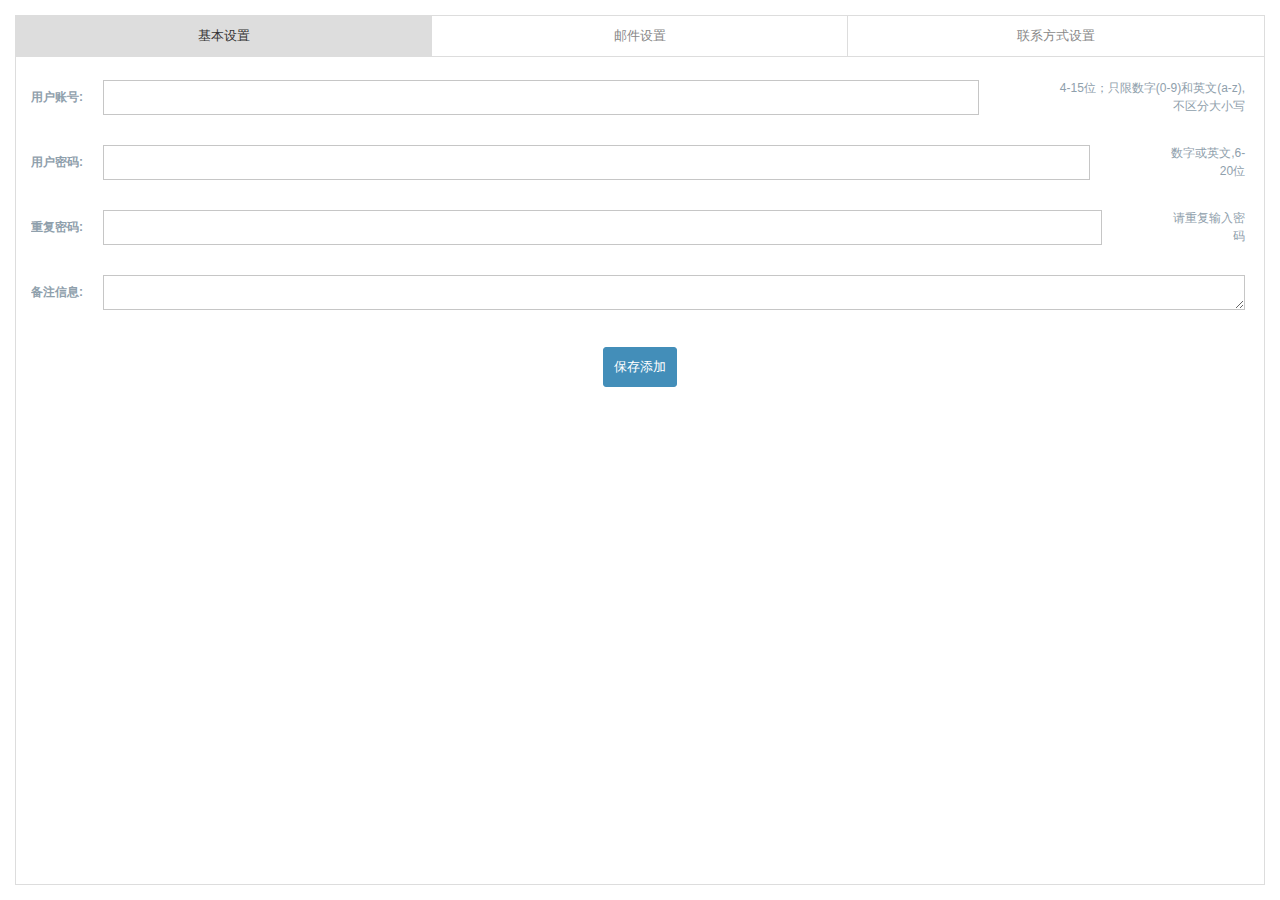
<file: web/admin-add.html>
<!DOCTYPE html>
<html>

	<head>
		<meta name="viewport" content="maximum-scale=1.0,minimum-scale=1.0,user-scalable=0,width=device-width,initial-scale=1.0" />
		<meta name="format-detection" content="telephone=no, email=no, date=no, address=no">
		<meta name="apple-mobile-web-app-capable" content="yes">
		<meta name="apple-mobile-web-app-status-bar-style" content="black">
		<meta http-equiv="Content-Type" content="text/html; charset=utf-8" />
		<meta http-equiv="X-UA-Compatible" content="IE=edge,chrome=1">
		<meta name="format-detection" content="telephone=no" />
		<meta name="apple-mobile-web-app-capable" content="yes" />
		<meta content="black" name="apple-mobile-web-app-status-bar-style">
		<link href="css/bksystem.css" rel="stylesheet" type="text/css" />
		<link href="font/iconfont.css" rel="stylesheet" type="text/css" />
		<link href="css/module.css" rel="stylesheet" type="text/css" />
		<link href="css/pages.css" rel="stylesheet" type="text/css" />
		<title>系统设置</title>
		<script src="js/jquery-1.9.1.min.js" type="text/javascript"></script>
		<script src="js/jquery.cookie.js" type="text/javascript"></script>
		<script src="js/jquery.nicescroll.js" type="text/javascript"></script>
		<script src="js/HUpages.js" type="text/javascript"></script>
		<style>
			.input_focus{
				background:#D1EAF9;
			}
		</style>
	</head>

	<body id="pagestyle" class="padding15">
		<div class="Bombbox-info Tab-Module">
			<ul class="tab_memu box">
				<li class="boxbox-flex2">
					<a href="javascript:void(0)" class="memu_title btn btn-border clickBombbox selected" data-id="0">基本设置</a>
				</li>
				<li class="boxbox-flex2">
					<a href="javascript:void(0)" class="memu_title btn btn-border clickBombbox" data-id="1">邮件设置</a>
				</li>
				<li class="boxbox-flex2">
					<a href="javascript:void(0)" class="memu_title btn btn-border clickBombbox" data-id="2">联系方式设置</a>
				</li>
			</ul>
			<div class="tab-box tabcontent">
				<div class="tab-conent prompt_style active">
					<ul class="clearfix add_style">
					    <li class="cell-item">
						   <label class="cell-left label_name" style="font-size: 12px;color:#8FA0AC;">用户账号:</label>
						   <div class="cell-right">
							   <input  type="text" style="font-size:12px;color:#8FA0AC;" class="col-xs-6 col-lg-12" id="adminName" name="adminName">
							   <label class="validate_info" style="font-size:12px;color:#8FA0AC; margin-left: 70px" id="adminName_msg">4-15位；只限数字(0-9)和英文(a-z),不区分大小写</label>
						   </div>
					    </li>
					    <li class="cell-item">
						   <label class="cell-left label_name" style="font-size: 12px;color:#8FA0AC;">用户密码:</label>
						   <div class="cell-right">
							   <input name="password"  id="password" type="text" class="col-xs-6 col-lg-12">
							   <label  class="validate_info" style="font-size:12px;color:#8FA0AC; margin-left: 70px" id="password_msg" >数字或英文,6-20位</label>
						   </div>
					    </li>
					    <li class="cell-item">
						   <label class="cell-left label_name" style="font-size: 12px;color:#8FA0AC;">重复密码:</label>
						   <div class="cell-right">
							   <input id="pwdconfirm" type="text" class="col-xs-6 col-lg-12" >
							   <label class="validate_info" style="font-size:12px;color:#8FA0AC; margin-left: 70px"  id="pwdconfirm_msg">请重复输入密码</label>
						   </div>
					    </li>
					    <li class="cell-item">
						   <label class="cell-left label_name" style="font-size: 12px;color:#8FA0AC;">备注信息:</label>
						   <div class="cell-right">
<!--							   <input name="note" type="text"  class="col-xs-6 col-lg-12">-->
							   <textarea rows="4" cols="27" name="note" id="note" class="col-xs-6 col-lg-12"></textarea>
						   </div>
					    </li>
					</ul>
					<div class="buttonstyle">

						<button id="form_btn" class="btn padding10 bg-deep-blue">保存添加</button>
					</div>
					
				</div>
				<div class="tab-conent prompt_style ">

				</div>
				<div class="tab-conent prompt_style ">

				</div>
			</div>
		</div>
	</body>

</html>
<script>
	//内页框架
	$(function() {
		$("#pagestyle").Hupage({
			pagecontent:'.Bombbox-info',//自定义属性
			tabcontent:'.tabcontent',
			tabmemu:'.tab_memu',
			scrollbar: function(e) {
				e.niceScroll({
					cursorcolor: "#dddddd",
					cursoropacitymax: 1,
					touchbehavior: false,
					cursorwidth: "3px",
					cursorborder: "0",
					cursorborderradius: "3px",
				});
			},
			expand: function(thisBox, settings) {
				 $(settings.pagecontent).css({height:$(window).height()-30});
				settings.scrollbar($(settings.tabcontent).css({height:$(window).height()-$(settings.tabmemu).outerHeight()-30}));
			}
		})
	})

	$(function(){
		$("input,textarea").focus(function(){
			$(this).addClass("input_focus");
		}).blur(function(){
			$(this).removeClass("input_focus");
		});
		$("#form_btn").hover(function(){
					$(this).css("color","red").css("background","#6FB2DB");
				},

				function(){
					$(this).css("color","#295568").css("background","#BAD9E3");
				});
		$("#form_btn").click(function () {
			$.ajax({
				url:"AdminServlet",
				type:"post",
				data:{flag: "adminadd",adminName:adminName.value,password:password.value,note:note.value},
				success:function (data) {
					if(data=="添加成功"){
						alert(data);
					}
				}
			})
		})
	})
</script>
</file>
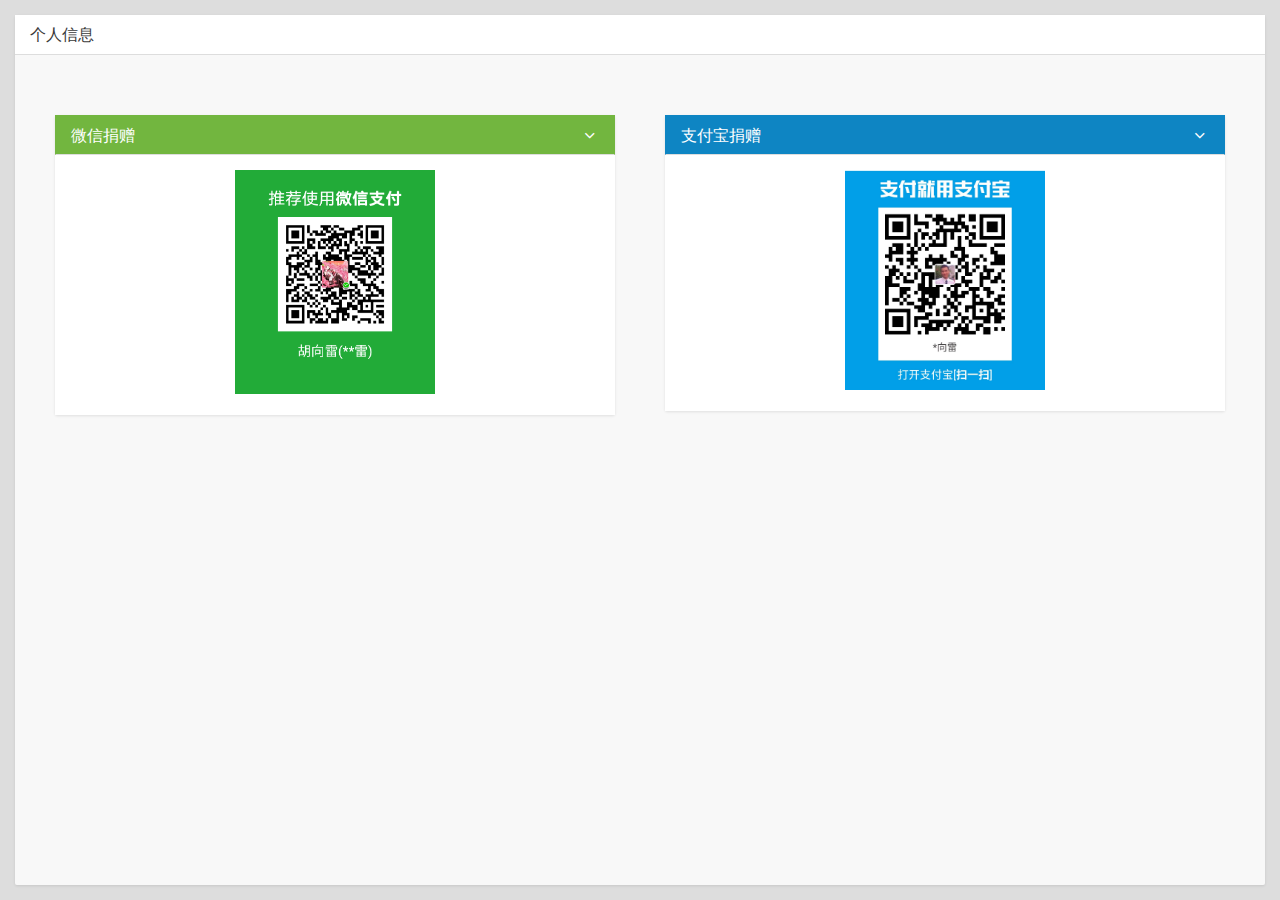
<file: web/administrators.html>
<!DOCTYPE html>
<html>
	<head>
		<meta name="viewport" content="maximum-scale=1.0,minimum-scale=1.0,user-scalable=0,width=device-width,initial-scale=1.0" />
		<meta name="format-detection" content="telephone=no, email=no, date=no, address=no">
		<meta name="apple-mobile-web-app-capable" content="yes">
		<meta name="apple-mobile-web-app-status-bar-style" content="black">
		<meta http-equiv="Content-Type" content="text/html; charset=utf-8" />
		<meta http-equiv="X-UA-Compatible" content="IE=edge,chrome=1">
		<meta name="format-detection" content="telephone=no" />
		<meta name="apple-mobile-web-app-capable" content="yes" />
		<meta content="black" name="apple-mobile-web-app-status-bar-style">
		<link href="css/bksystem.css" rel="stylesheet" type="text/css" /> 
		<link href="font/iconfont.css" rel="stylesheet" type="text/css" />
		<link href="css/module.css" rel="stylesheet" type="text/css" />
		<link href="css/pages.css" rel="stylesheet" type="text/css" />
		<title>个人信息</title>
		<script src="js/jquery-1.9.1.min.js" type="text/javascript"></script>
		<script src="js/jquery.cookie.js" type="text/javascript"></script>
		<script src="js/jquery.nicescroll.js" type="text/javascript"></script>
		<script src="js/HUpages.js" type="text/javascript"></script>
	</head>
	<body id="pagestyle" class="backgrounddd">
		 <div class="bk-con-message message-section" id="iframe_box">
			<div class="box-module height100b margin0">
				<div class="box-title">个人信息</div>
				<div class="box-content padding15">
					<div class="clearfix ptb20">
						<div class="col-lg-6 padding15">
						   <div class="box-module boxcolor">
						   <div class="box-title btn-green clickBombbox selected" data-type="arrow">微信捐赠 <i class="iconfont icon-35_xiangxiajiantou arrow"></i></div>
						   <div class="box-content padding15 text-center Bombbox">
						   	<img src="images/stencil/wx.png" width="200px">
                          </div>
						   </div>
						</div>
						<div class="col-lg-6 padding15">
						   <div class="box-module boxcolor">
						   <div class="box-title btn-blue clickBombbox selected" data-type="arrow">支付宝捐赠 <i class="iconfont icon-35_xiangxiajiantou arrow"></i></div>
						   <div class="box-content padding15 text-center Bombbox" >
						   	<img src="images/stencil/zfb.jpg" width="200px">
                          </div>
						   </div>
						</div>
					</div>
				</div>
			</div>
	    </div>
	</body>
</html>
<script>
	$(function() {
		$("#pagestyle").Hupage({
			slide: '#breadcrumb',
			scrollbar:function(e){
				e.niceScroll({
					      cursorcolor: "#dddddd",
					      cursoropacitymax: 1,
					      touchbehavior: false,
					      cursorwidth: "3px",
					      cursorborder: "0",
					      cursorborderradius: "3px",
				 });						
			},
			expand: function(thisBox, settings) {
				settings.scrollbar(thisBox);//设置当前页滚动样式
			}
		})
	})
</script>
</file>
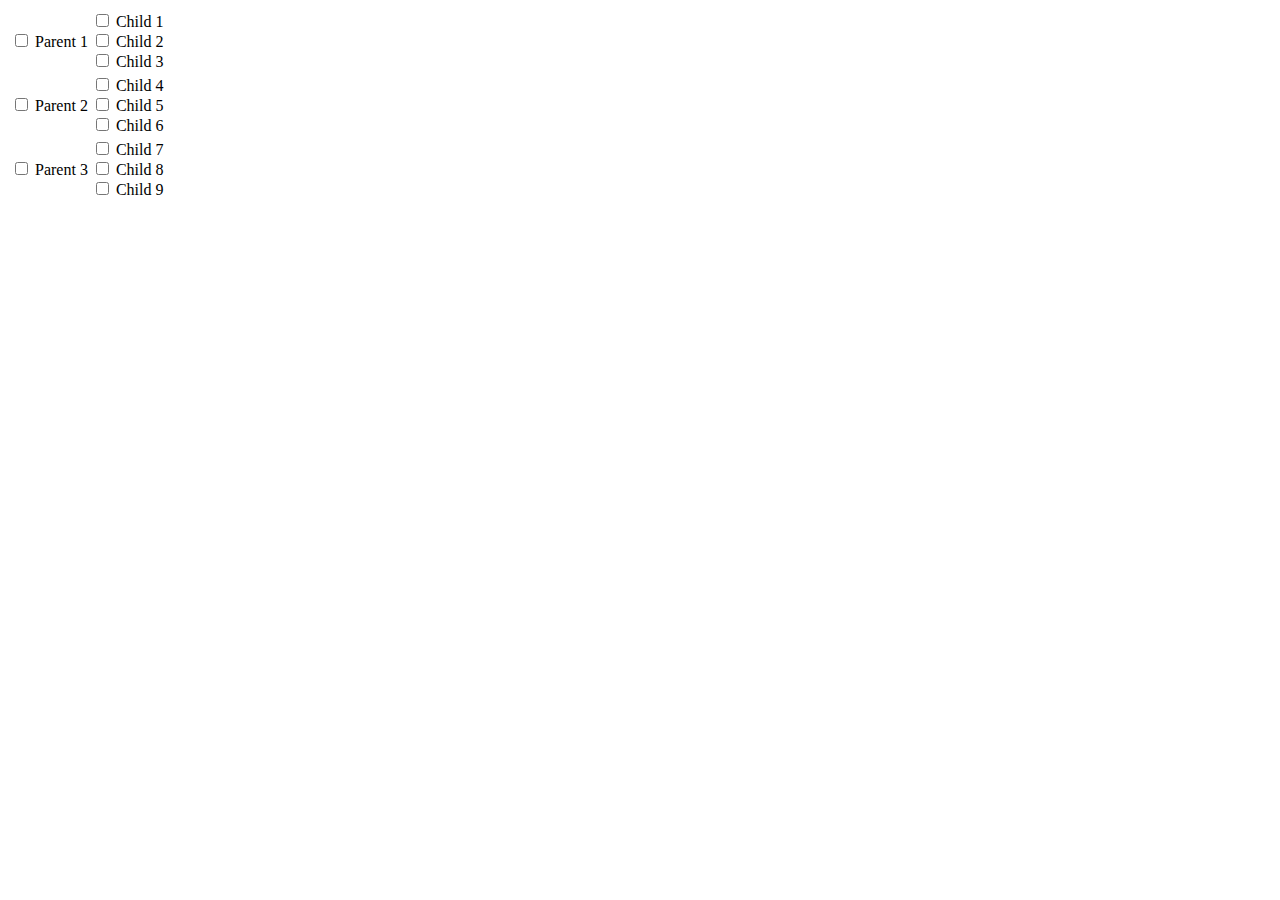
<file: web/checkbox.html>
<!DOCTYPE html>
<html lang="en">
<head>
    <meta charset="UTF-8">
    <title>Title</title>
</head>
<body>

<table>
    <tr>
        <td>
            <input type="checkbox" class="parent-checkbox"> Parent 1
        </td>
        <td>
            <input type="checkbox" class="child-checkbox"> Child 1<br>
            <input type="checkbox" class="child-checkbox"> Child 2<br>
            <input type="checkbox" class="child-checkbox"> Child 3<br>
        </td>
    </tr>
    <tr>
        <td>
            <input type="checkbox" class="parent-checkbox"> Parent 2</td>
        <td>
            <input type="checkbox" class="child-checkbox"> Child 4<br>
            <input type="checkbox" class="child-checkbox"> Child 5<br>
            <input type="checkbox" class="child-checkbox"> Child 6<br>
        </td>
    </tr>
    <tr>
        <td>
            <input type="checkbox" class="parent-checkbox"> Parent 3
        </td>
        <td>
            <input type="checkbox" class="child-checkbox"> Child 7<br>
            <input type="checkbox" class="child-checkbox"> Child 8<br>
            <input type="checkbox" class="child-checkbox"> Child 9<br>
        </td>
    </tr>
</table>

<script src="https://code.jquery.com/jquery-3.6.0.min.js"></script>
<script>
    $(document).ready(function() {
        // 事件委托，处理复选框点击事件
        $(document).on('click', '.parent-checkbox', function() {
            var isChecked = $(this).prop('checked'); // 获取一级复选框的选中状态
            $(this).closest('td').nextUntil('tr:has(.parent-checkbox)').find('.child-checkbox').prop('checked', isChecked); // 控制二级复选框的选中状态
        });

        $(document).on('click', '.child-checkbox', function() {
            var isChecked = $(this).prop('checked'); // 获取二级复选框的选中状态
            $(this).closest('td').prevAll('td:has(.parent-checkbox)').first().find('.parent-checkbox').prop('checked', isChecked); // 更新上级一级复选框的选中状态
        });
    });
</script>


</body>
</html>
</file>
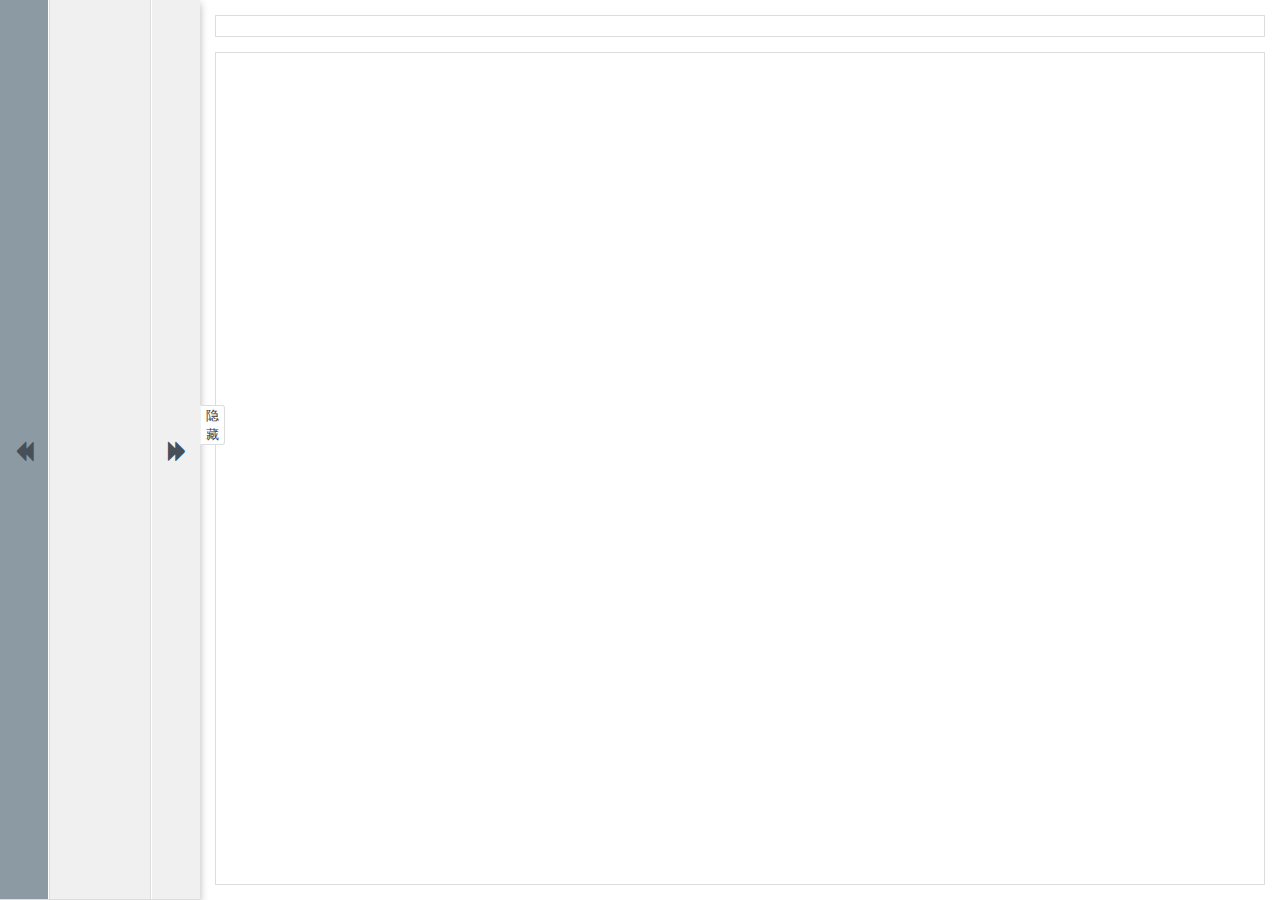
<file: web/home.html>
<!doctype html>
<html>
<head>
	<meta name="viewport" content="maximum-scale=1.0,minimum-scale=1.0,user-scalable=0,width=device-width,initial-scale=1.0" />
		<meta name="format-detection" content="telephone=no, email=no, date=no, address=no">
		<meta name="apple-mobile-web-app-capable" content="yes">
		<meta name="apple-mobile-web-app-status-bar-style" content="black">
		<meta http-equiv="Content-Type" content="text/html; charset=utf-8" />
		<meta http-equiv="X-UA-Compatible" content="IE=edge,chrome=1">
		<meta name="format-detection" content="telephone=no" />
		<meta name="apple-mobile-web-app-capable" content="yes" />
		<meta content="black" name="apple-mobile-web-app-status-bar-style">
		<link href="css/bksystem.css" rel="stylesheet" type="text/css" /> 
		<link href="font/iconfont.css" rel="stylesheet" type="text/css" />
		<link href="css/module.css" rel="stylesheet" type="text/css" />
		<link href="css/pages.css" rel="stylesheet" type="text/css" />
		<title>系统框架首页</title>
		<script src="js/jquery-1.9.1.min.js" type="text/javascript"></script>
		<script src="js/jquery.cookie.js" type="text/javascript"></script>
		<script src="js/jquery.nicescroll.js" type="text/javascript"></script>
		<script src="js/HUpages.js" type="text/javascript"></script>
</head>
<body id="situation">
<div class="pages-style" >
	<!--左侧菜单栏-->
	<div class="bk-con-menu" id="bk-con-menu">
					<div class="menubtn">
						<span class="close_btn samebtn"><i>隐藏</i></span>
						<span class="show_btn samebtn"><i>显示</i></span>
					</div>
					<a id="js-tabNav-prev" class="radius btn-default left_roll" href="javascript:void(0);"><i class="iconfont icon-zuoshuangjiantou"></i></a>
					<div class="breadcrumb" id="breadcrumb">
						<ul class="clearfix menu-section menulist" id="menu-section"></ul>
					</div>
					<a id="js-tabNav-next" class="radius btn-default right_roll" href="javascript:void(0);"><i class="iconfont icon-youshuangjiantou"></i></a>
				</div>
	<!--右侧内容-->
	<div class="bk-con-message message-section padding15" id="iframe_box">
           <!--编辑内容-->
           <div class="operation  mb15">
           	
           	
           </div>
           <!--列表内容-->
           <div class="page_content clearfix mb15">
           	
           	
           </div>
    </div>
  </div>
 </body>
</html>
<script>
$(function(){
	//内页框架结构编辑
	$("#situation").Hupage({
		slide: '#breadcrumb',
		pagecontent:'.page_content',//自定义属性
		operation:'.operation',//自定义属性
		scrollbar:function(e){
				e.niceScroll({
					      cursorcolor: "#dddddd",
					      cursoropacitymax: 1,
					      touchbehavior: false,
					      cursorwidth: "3px",
					      cursorborder: "0",
					      cursorborderradius: "3px",
				 });						
		},
		expand:function(thisBox,settings){	
		    var marginheight=parseInt($(settings.pagecontent).css("margin-bottom").replace("px",""));
		    $(settings.pagecontent).css({height:$(window).height()-$(settings.operation).outerHeight()-marginheight-30})
		    settings.scrollbar($(settings.slide) && $(settings.pagecontent));		    
		}//自定义方法
	});
 });
</script>
</file>
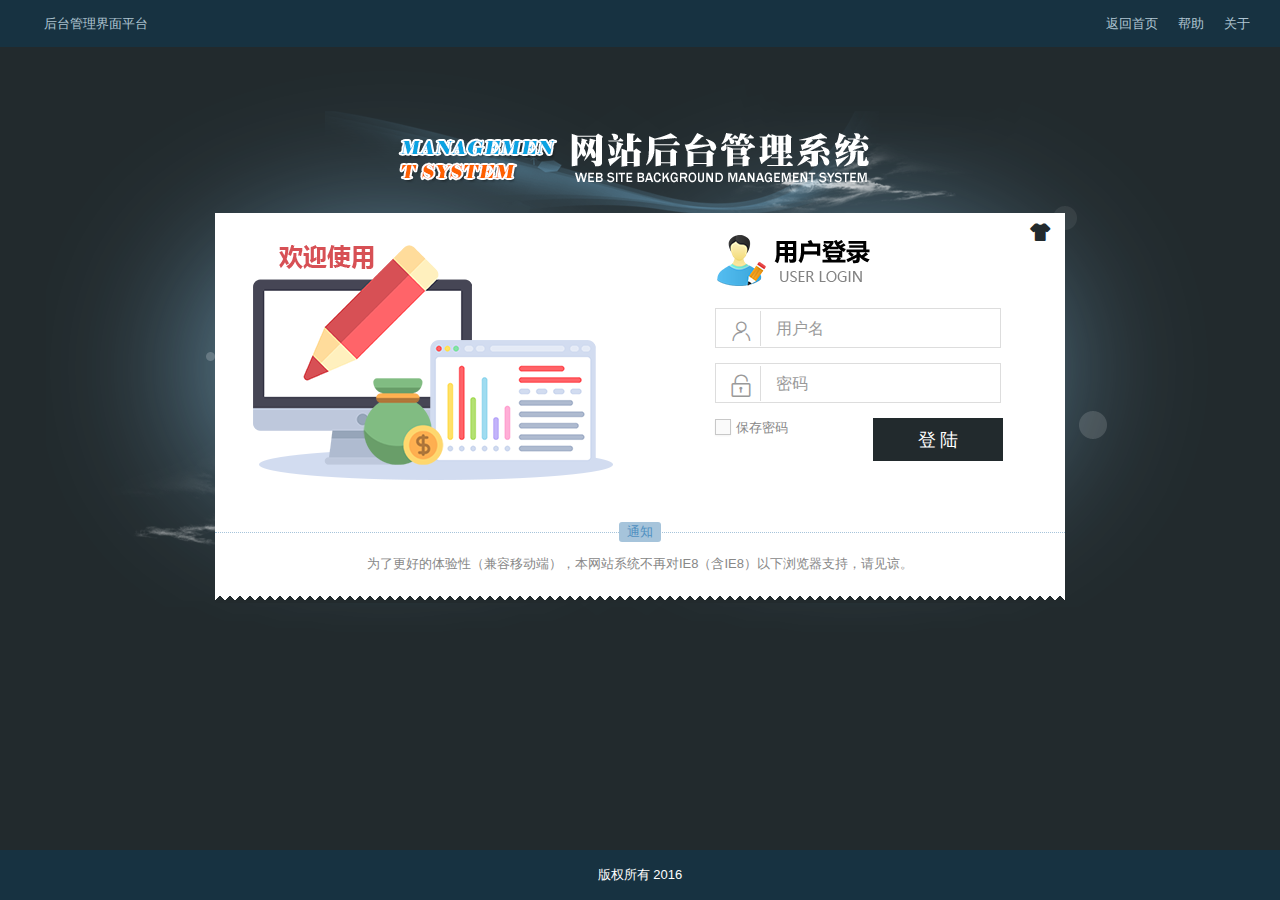
<file: web/login.html>
<!doctype html>
<html>
	<head>
		<meta charset="utf-8">
		<meta name="viewport" content="maximum-scale=1.0,minimum-scale=1.0,user-scalable=0,width=device-width,initial-scale=1.0" />
		<meta name="format-detection" content="telephone=no, email=no, date=no, address=no">
		<meta name="apple-mobile-web-app-capable" content="yes">
		<meta name="apple-mobile-web-app-status-bar-style" content="black">
		<meta http-equiv="Content-Type" content="text/html; charset=utf-8" />
		<meta http-equiv="X-UA-Compatible" content="IE=edge,chrome=1">
		<meta name="format-detection" content="telephone=no" />
		<meta name="apple-mobile-web-app-capable" content="yes" />
		<meta content="black" name="apple-mobile-web-app-status-bar-style">
		<link href="css/bksystem.css" rel="stylesheet" type="text/css" />
		<link href="skin/black/skin.css" rel="stylesheet" type="text/css" id="skin" />
		<link href="css/module.css" rel="stylesheet" type="text/css" />
		<link href="font/iconfont.css" rel="stylesheet" type="text/css" />
		<title>登录</title>
		<script src="js/jquery-1.9.1.min.js" type="text/javascript"></script>
		<script src="js/jquery.cookie.js" type="text/javascript"></script>
		<script src="js/jquery.nicescroll.js" type="text/javascript"></script>
		<script src="js/BKframe.js" type="text/javascript"></script>
		<!--[if lt IE 9]>
          <script src="js/html5shiv.js" type="text/javascript"></script>
          <script src="js/css3-mediaqueries.js"  type="text/javascript"></script>
        <![endif]-->

		<script>

		</script>
	</head>
	<body class="login-layout Reg_log_style" id="loginstyle">
		<div class="logintop">
			<span>后台管理界面平台</span>
			<ul>
				<li>
					<a href="#">返回首页</a>
				</li>
				<li>
					<a href="#">帮助</a>
				</li>
				<li>
					<a href="#">关于</a>
				</li>
			</ul>
		</div>
		<div class="loginbody">
			<div class="login-container">
				<div class="center"> <img src="images/logo.png" /></div>
				<div class="space-6"></div>
				<div class="position-relative">
					<div id="login-box" class="login-box widget-box no-border visible">
						<div class="login-main">
							<!--皮肤选择-->
						<div class="skin-section">
							<a href="javascript:void(0)" class="skin-btn clickBombbox iconfont icon-pifushezhi" id="skin-btn"></a>
							<div class="Bombbox">
								<ul class="skin-list">
									<li>
										<a class="colorpick-btn" href="javascript:void(0)" data-val="black" id="default" style="background-color:#222A2D"></a>
									</li>
									<li>
										<a class="colorpick-btn" href="javascript:void(0)" data-val="blue" style="background-color:#438EB9;"></a>
									</li>
									<li>
										<a class="colorpick-btn" href="javascript:void(0)" data-val="green" style="background-color:#72B63F;"></a>
									</li>
									<li>
										<a class="colorpick-btn" href="javascript:void(0)" data-val="gray" style="background-color:#067350;"></a>
									</li>
									<li>
										<a class="colorpick-btn" href="javascript:void(0)" data-val="red" style="background-color:#FF6868;"></a>
									</li>
									<li>
										<a class="colorpick-btn" href="javascript:void(0)" data-val="purple" style="background-color:#6F036B;"></a>
									</li>
								</ul>
							</div>
						</div>
							<div class="clearfix">
								<div class="login_icon"><img src="images/login_img.png" /></div>
								<form class="" style=" width:300px; float:right; margin-right:50px;">
									<h4 class="title_name"><img src="images/login_title.png" /></h4>
									<fieldset>
										<ul>
											<li class="frame_style form_error"><label class="user_icon iconfont">&#xe620;</label><input type="text" data-name="用户名" id="adminName" /><i>用户名</i></li>
											<li class="frame_style form_error"><label class="password_icon iconfont">&#xe625;</label><input  type="password" data-name="密码" id="password" /><i>密码</i></li>
<!--											<li class="frame_style form_error"><label class="Codes_icon iconfont">&#xe624;</label><input  type="text" data-name="验证码" id="Codes_text" /><i>验证码</i>-->
<!--												<div class="Codes_region"><img src="images/yanzhengma.png" width="100%" height="38px"></div>-->
											</li>
										</ul>
										<div class="space"></div>
										<div class="clearfix">
											<label class="inline">
                                      <input type="checkbox" class="ace">
                                      <span class="lbl">保存密码</span>
                                  </label>
											<button type="button" class="login_btn" id="login_btn"> 登&nbsp;陆 </button>
										</div>

										<div class="space-4"></div>
									</fieldset>
								</form>
							</div>
							<div class="social-or-login center">
								<span class="bigger-110">通知</span>
							</div>
							<div class="social-login ">
								为了更好的体验性（兼容移动端），本网站系统不再对IE8（含IE8）以下浏览器支持，请见谅。
							</div>
						</div>
					</div>
				</div>
			</div>
		</div>
		<div class="loginbm">版权所有 2016</div>
	</body>
</html>
<script type="text/javascript">
	//验证登录
	$(document).ready(function() {	
		$("input[type='text'],input[type='password']").blur(function() {
			var $el = $(this);
			var inputname=0;
			var $parent = $el.parent();
			$parent.attr('class', 'frame_style').removeClass(' form_error');
			if($el.val() == '') {
				var name=$el.attr("data-name");
				$parent.attr('class', 'frame_style').addClass(' form_error form_prompt');
				$parent.find('i').eq(inputname).html(name+"不能为空").addClass("prompt");
			}
		});
		$("input[type='text'],input[type='password']").focus(function() {
			var $el = $(this);
			var $parent = $el.parent();
			if($el.val() == '') {
				$parent.attr('class', 'frame_style').addClass(' form_errors');
			} else {
				$parent.attr('class', 'frame_style').removeClass(' form_errors');
			}
		});
	  $('#login_btn').on('click', function() {
		var num = 0;
		var str = "";
		$("input[type$='text'],input[type$='password']").each(function(n) {
			var $el = $(this);		
			var inputname=0;
			var $parent = $el.parent();
			if($el.val() == "") {
				var name=$el.attr("data-name");
				$parent.attr('class', 'frame_style').addClass(' form_error form_prompt');
                 $parent.find('i').eq(inputname).html(name+"不能为空").addClass("prompt");
				num++;
				return false;
			}
		});
		if(num > 0) {
			return false;
		} else {
					$.ajax({
						url:"LoginServlet",
						type:"post",
						data:{flag:"login",adminName:adminName.value,password:password.value},
						success:function (data) {
							//返回的数据为1 表示登陆成功 为0 表示用户或者密码错误,不能登陆 也可以表示用户不存在(被删除了),  为2的时候,表示用户被锁定 不能登陆
							if(data=="1"){
								location.href="index.html";
							}
							else if(data=="0"){
								alert("用户或者密码错误,请重新登陆");
							}else{
								alert("账号已被锁定,请联系管理员");
							}
						}
					})
		}
	});
	})
	//框架设置
	$(function() {
		$("#loginstyle").BKframe({
               //必须保留否则无法进行皮肤更换，以及兼容移动端
               
		})
	});
</script>
</file>
<file: web/css/bksystem.css>
root {display: block;}
html, body, div, label, dl, dt, dd, ul, ol, li, h1, h2, h3, h4, h5, h6, pre, code, form, fieldset, legend, p, blockquote, th, td ,img,textarea{border: 0px;margin: 0px;outline: 0px;padding: 0px;}
fieldset, img { border: 0; }
img { display:inline-block; }
html{overflow-x: hidden; overflow-y: hidden;}
:focus { outline: 0; }
li {display: list-item;text-align: -webkit-match-parent;}
em, i, u {font-style: normal;}
h1, h2, h3, h4, h5, h6 {font-weight: normal; font-family:"Microsoft YaHei" }
abbr, acronym { border: 0; font-variant: normal; }
input, button, textarea, select, optgroup, option { font-family: inherit; font-size: inherit; font-style: inherit; font-weight: inherit; }
code, kbd, samp, tt { font-size:100%; }
input, button, textarea, select { *font-size: 100%;font-family:"Microsoft YaHei";}
ol, ul { list-style: none outside none; }
table { border-collapse: collapse; border-spacing: 0;}
caption, th { text-align: left; }
:link, :visited, ins { text-decoration: none; }
blockquote, q { quotes: none; }
blockquote:before, blockquote:after, q:before, q:after { content: ''; content: none; }
a{ color: #333}
div {display: block;}
*,*:before, *:after,:after, :before{
    -webkit-box-sizing: border-box;
    -moz-box-sizing: border-box;
    box-sizing: border-box;
}
input[type="radio"], input[type="checkbox"]{margin: 4px 0 0; margin-top: 1px \ 9; line-height: normal;}
input[type="checkbox"], input[type="radio"]{ padding: 0; box-sizing: border-box;}

body
{
  padding-bottom: 0;
  background-color: #ffffff;
  min-height: 100%;
  font-family: "Microsoft YaHei", Arial, Helvetica, sans-serif ;
  font-size: 13px;
  color: #393939;
  line-height: 1.5; 
}
.row{margin-right:0px; margin-left: 0px;}
.margin-top{ margin-top:10px}
.r_f{ float:right}
.l_f{ float:left}
.mleft{ margin-left:10px;}
.relative{position: relative}
.margin{ margin:15px;}
.inherit{position: inherit!important}
.align{text-align: center}
.border{ border:1px solid #ddd; padding:10px; height:60px; line-height:36px; margin-bottom:20px; }
.border span{ display:block; height:100%;}
.alert{ margin-top:20px;}
.clearfix:after{
	display: block;
	content: ".";
	height: 0;
	visibility: hidden;
	clear: both;
	font-size: 0;
	line-height: 0;
}
.center, .align-center {text-align: center!important;}
.block{display: block}
.operation {
    border: 1px solid #dddddd;
    padding: 10px;
}
.page_content{
	border: 1px solid #dddddd;
	overflow: hidden;
    position: relative;
	
}
.text-center{
	text-align: center!important;
	font-weight: inherit!important;
}
/*******Inside padding style*******/
.padding0{padding:0px !important;}
.padding5{padding: 5px!important;}
.padding10{padding: 10px!important;}
.padding15{padding: 15px!important;}
.padding20{padding: 20px!important;}
.padding30{padding: 30px!important;}
.padding40{padding: 40px!important;}
.padding50{padding: 50px!important;}
.ptb10{padding: 10px 0px;}
.ptb15{padding: 15px 0px;}
.ptb20{padding: 20px 0px;}
.ptb30{padding: 30px 0px;}
.ptb40{padding: 40px 0px;}
.ptb50{padding: 50px 0px;}
.ptb60{padding: 60px 0px;}
.ptb70{padding: 70px 0px;}
.plf10{padding: 0px 10px;}
.plf15{padding: 0px 15px;}
.plf20{padding: 0px 20px;}
.plf30{padding: 0px 30px;}
.plf40{padding: 0px 40px;}
.plf50{padding: 0px 50px;}
.plf60{padding: 0px 60px;}
.plf70{padding: 0px 70px;}
.pr10{padding-right: 10px;}
/************spacing magein style**********/
.margin0{margin: 0px!important;}
.margin10{margin: 10px!important;}
.margin15{margin: 15px!important;}
.margin20{margin: 20px!important;}
.margin30{margin: 30px!important;}
.margin40{margin: 40px!important;}
.margin50{margin: 50px!important;}
.mtb5{margin: 5px 0px;}
.mtb10{margin: 10px 0px;}
.mtb15{margin: 15px 0px;}
.mtb20{margin: 20px 0px;}
.mtb30{margin: 30px 0px;}
.mtb40{margin: 40px 0px;}
.mtb50{margin: 50px 0px;}
.mtb60{margin: 60px 0px;}
.mlf10{margin: 0px 10px;}
.mlf15{margin: 0px 15px;}
.mlf20{margin: 0px 20px;}
.mlf30{margin: 0px 30px;}
.mlf40{margin: 0px 40px;}
.mlf50{margin: 0px 50px;}
.mt10{margin-top: 10px;}
.mt15{margin-top: 15px;}
.mt20{margin-top: 20px;}
.mb10{margin-bottom: 10px;}
.mb15{margin-bottom: 15px;}
.mb20{margin-bottom: 20px;}
.ml10{margin-left: 10px;}
.ml15{margin-left: 15px;}
.ml20{margin-left: 20px;}
.mr10{margin-right: 10px;}
.mr15{margin-right: 15px;}
.mr20{margin-right: 20px;}
/***********************************/
.width100{width:100px;}
.width120{width:120px;}
.width100b{width:100%;}
.width30b{width:30%;}
.width20b{width:20%;}
.width40b{width:40%;}
.width25b{width:25%;}
.width10b{width:10%;}
.width50b{width:50%;}
.width55b{width:35%;}
.width60b{width:60%;}
.height100b{height: 100%;}
.height100{height: 100px;}
.height200{height: 200px;}
/*****************font size style css*****************/
.font-size14{font-size: 14px}
.font-size18{font-size: 18px}
.font-size24{font-size: 24px}
.font-size28{font-size: 28px}
/********************************/
.backgroundf0{background:#f0f0f0}
.backgrounddd{background:#dddddd}
.background00{background:#000000}
.backgroundf2{background:#F2F2F2}
.colorD{color: #DDDDDD!important;}
.color9{color:#999999!important ;}
.colorgreen{color:#438612!important ;}
/************单选框复选框美化样式*************/
input[type=checkbox].ace,input[type=radio].ace
{
  opacity: 0;
  position: absolute;
  z-index: 12;
  width: 16px;
  height: 16px;
  cursor: pointer;
  top:0px;
  left:0px;
  margin:0px;
}
input[type=checkbox].ace:checked,input[type=radio].ace:checked,
input[type=checkbox].ace:focus,input[type=radio].ace:focus{outline: none!important;}
input[type=checkbox].ace+.lbl,
input[type=radio].ace+.lbl
{
  position: relative;
  z-index: 11;
  display: inline-block;
  margin: 0;
  line-height: 16px;
  min-height: 16px;
  min-width: 16px;
  font-weight: normal;
	margin-top:0px;
}
input[type=radio].ace+.lbl::before {
    border-radius: 100%;
    font-size: 11px;
    font-family: FontAwesome;
    line-height: 15px;
    height: 16px;
    min-width: 16px;
}
input[type=checkbox].ace+.lbl::before,
input[type=radio].ace+.lbl::before
{
  font-family: iconfont;
  font-weight: normal;
  font-size: 12px;
  color: #32a3ce;
  content: "\a0";
  background-color: #fafafa;
  border: 1px solid #c8c8c8;
  box-shadow: 0 1px 2px rgba(0,0,0,0.05);
  border-radius: 0;
  display: inline-block;
  text-align: center;
  height: 16px;
  line-height: 16px;
  min-width: 16px;
  margin-right: 5px;
  margin-top:0px;
}
input[type=checkbox].ace:checked+.lbl::before,
input[type=radio].ace:checked+.lbl::before
{
  display: inline-block;
  content: '\e712';
  background-color: #f5f8fc;
  border-color: #adb8c0;
  box-shadow: 0 1px 2px rgba(0,0,0,0.05),inset 0 -15px 10px -12px rgba(0,0,0,0.05),inset 15px 10px -12px rgba(255,255,255,0.1);
}
input[type=checkbox].ace:hover+.lbl::before,input[type=radio].ace:hover+.lbl::before,
input[type=checkbox].ace+.lbl:hover::before,input[type=radio].ace+.lbl:hover::before{border-color: #ff893c;}
select, textarea, input[type="text"], input[type="password"], input[type="datetime"], input[type="datetime-local"], input[type="date"], input[type="month"], input[type="time"], input[type="week"], input[type="number"], input[type="email"], input[type="url"], input[type="search"], input[type="tel"], input[type="color"] {
    border-radius: 0!important;
    color: #666666;
    background-color: #fff;
    border: 1px solid #c6c6c6;
    padding: 5px 5px;
    line-height: 1.2;
    font-size: 14px;
    height: 35px;
    font-family: inherit;
    -webkit-box-shadow: none!important;
    box-shadow: none!important;
    -webkit-transition-duration: .1s;
    transition-duration: .1s;
}
/******************************/
.box{
    width: 100%;
    display: -webkit-box;
    display: -moz-box;
    display: -ms-flexbox;
    display: flex;
    -webkit-box-pack: justify;
    -moz-box-pack: justify;
    -ms-flex-pack: justify;
    -webkit-box-align: center;
    -moz-box-align: justify;
    -ms-flex-align: center;
    justify-content: space-between;
    align-content: center
}
.box-flex{
	-webkit-box-flex: 1;
    -moz-box-flex: 1;
    -webkit-flex: 1;
    -ms-flex: 1;
    flex: 1; 
	position: relative;
}
.box-flex2{
	-webkit-box-flex: 2;
    -moz-box-flex:2;
    -webkit-flex: 2;
    -ms-flex: 2;
    flex: 2; 
	position: relative;
}
.box-flex3{
	-webkit-box-flex: 3;
    -moz-box-flex:3;
    -webkit-flex:3;
    -ms-flex:3;
    flex:3; 
	position: relative;
}
.box-flex4{
	-webkit-box-flex: 4;
    -moz-box-flex:4;
    -webkit-flex:4;
    -ms-flex:4;
    flex:4; 
	position: relative;
}
.box-flex5{
	-webkit-box-flex:5;
    -moz-box-flex:5;
    -webkit-flex:5;
    -ms-flex:5;
    flex:5; 
	position: relative;
}
.box-flex6{
	-webkit-box-flex:6;
    -moz-box-flex:6;
    -webkit-flex:6;
    -ms-flex:6;
    flex:6; 
	position: relative;
}
.col-xs-1, .col-xs-2, .col-xs-3, .col-xs-4, .col-xs-5, .col-xs-6, .col-xs-7, .col-xs-8, .col-xs-9, .col-xs-10, .col-xs-11, .col-xs-12 {
  float: left;
}
.col-xs-12 {
  width: 100%;
}
.col-xs-11 {
  width: 91.66666667%;
}
.col-xs-10 {
  width: 83.33333333%;
}
.col-xs-9 {
  width: 75%;
}
.col-xs-8 {
  width: 66.66666667%;
}
.col-xs-7 {
  width: 58.33333333%;
}
.col-xs-6 {
  width: 50%;
}
.col-xs-5 {
  width: 41.66666667%;
}
.col-xs-4 {
  width: 33.33333333%;
}
.col-xs-3 {
  width: 25%;
}
.col-xs-2 {
  width: 16.66666667%;
}
.col-xs-1 {
  width: 8.33333333%;
}
@media screen and (max-width: 1680px) {
	.col-ms-1, .col-ms-2, .col-ms-3, .col-ms-4, .col-ms-5, .col-ms-6, .col-ms-7, .col-ms-8, .col-ms-9, .col-ms-10, .col-ms-11, .col-ms-12 {
  float: left;
}
	.col-ms-12 {
  width: 100%;
}
.col-ms-11 {
  width: 91.66666667%;
}
.col-ms-10 {
  width: 83.33333333%;
}
.col-ms-9 {
  width: 75%;
}
.col-ms-8 {
  width: 66.66666667%;
}
.col-ms-7 {
  width: 58.33333333%;
}
.col-ms-6 {
  width: 50%;
}
.col-ms-5 {
  width: 41.66666667%;
}
.col-ms-4 {
  width: 33.33333333%;
}
.col-ms-3 {
  width: 25%;
}
.col-ms-2 {
  width: 16.66666667%;
}
.col-ms-1 {
  width: 8.33333333%;
}
	
	}
@media screen and (max-width: 1367px) {
  .col-lg-1, .col-lg-2, .col-lg-3, .col-lg-4, .col-lg-5, .col-lg-6, .col-lg-7, .col-lg-8, .col-lg-9, .col-lg-10, .col-lg-11, .col-lg-12 {
    float: left;
  }
  .col-lg-12 {
    width: 100%;
  }
  .col-lg-11 {
    width: 91.66666667%;
  }
  .col-lg-10 {
    width: 83.33333333%;
  }
  .col-lg-9 {
    width: 75%;
  }
  .col-lg-8 {
    width: 66.66666667%;
  }
  .col-lg-7 {
    width: 58.33333333%;
  }
  .col-lg-6 {
    width: 50%;
  }
  .col-lg-5 {
    width: 41.66666667%;
  }
  .col-lg-4 {
    width: 33.33333333%;
  }
  .col-lg-3 {
    width: 25%;
  }
  .col-lg-2 {
    width: 16.66666667%;
  }
  .col-lg-1 {
    width: 8.33333333%;
  }
}
@media(min-width: 992px) {
  .col-md-1, .col-md-2, .col-md-3, .col-md-4, .col-md-5, .col-md-6, .col-md-7, .col-md-8, .col-md-9, .col-md-10, .col-md-11, .col-md-12 {
    float: left;
  }
  .col-md-12 {
    width: 100%;
  }
  .col-md-11 {
    width: 91.66666667%;
  }
  .col-md-10 {
    width: 83.33333333%;
  }
  .col-md-9 {
    width: 75%;
  }
  .col-md-8 {
    width: 66.66666667%;
  }
  .col-md-7 {
    width: 58.33333333%;
  }
  .col-md-6 {
    width: 50%;
  }
  .col-md-5 {
    width: 41.66666667%;
  }
  .col-md-4 {
    width: 33.33333333%;
  }
  .col-md-3 {
    width: 25%;
  }
  .col-md-2 {
    width: 16.66666667%;
  }
  .col-md-1 {
    width: 8.33333333%;
  }
}
@media(min-width: 768px) {
  .col-sm-1, .col-sm-2, .col-sm-3, .col-sm-4, .col-sm-5, .col-sm-6, .col-sm-7, .col-sm-8, .col-sm-9, .col-sm-10, .col-sm-11, .col-sm-12 {
    float: left;
  }
  .col-sm-12 {
    width: 100%;
  }
  .col-sm-11 {
    width: 91.66666667%;
  }
  .col-sm-10 {
    width: 83.33333333%;
  }
  .col-sm-9 {
    width: 75%;
  }
  .col-sm-8 {
    width: 66.66666667%;
  }
  .col-sm-7 {
    width: 58.33333333%;
  }
  .col-sm-6 {
    width: 50%;
  }
  .col-sm-5 {
    width: 41.66666667%;
  }
  .col-sm-4 {
    width: 33.33333333%;
  }
  .col-sm-3 {
    width: 25%;
  }
  .col-sm-2 {
    width: 16.66666667%;
  }
  .col-sm-1 {
    width: 8.33333333%;
  }
}
.btn {
    display: inline-block;
    border-style: solid;
    border-width: 1px;
    border-color: #FFF;
    text-align: center;
    white-space: nowrap;
    vertical-align: middle;
    -webkit-transition: all .3s ease;
    -moz-transition: all .3s ease;
    -o-transition: all .3s ease;
    -ms-transition: all .3s ease;
    transition: all .3s ease;
    z-index: 111;
    border-radius: 3px;
    -moz-border-radius: 3px;
    -o-border-radius: 3px;
    -webkit-border-radius: 3px;
}
.btn_Plate {
	width: 100%;
    display: inline-block;
    border-style: solid;
    border-width: 1px;
    border-color: #DDDDDD;
    text-align: center;
    white-space: nowrap;
    vertical-align: middle;
    -webkit-transition: all .3s ease;
    -moz-transition: all .3s ease;
    -o-transition: all .3s ease;
    -ms-transition: all .3s ease;
    transition: all .3s ease;
    z-index: 111;
}
.title-name{
    font-size: 16px;
    border-bottom: 1px solid #dddddd;
    background: #2a8bcc!important;
    background-image: -webkit-gradient(linear,left 0,left 100%,from(#ffffff),to(#ededed))!important;
    background-image: -webkit-linear-gradient(top,#ffffff,0%,#ededed,100%)!important;
    background-image: -moz-linear-gradient(top,#ffffff 0,#ededed 100%)!important;
    background-image: linear-gradient(to bottom,#ffffff 0,#ededed 100%)!important;
    background-repeat: repeat-x!important;
    filter: progid:DXImageTransform.Microsoft.gradient(startColorstr='#ffffff',endColorstr='#ededed',GradientType=0)!important;
    height: 40px;
    line-height: 40px;
    color: #333333;
    width: 100%;
	text-align: center
}/*******颜色值********/
.hover-blue-alt:hover, .bg-blue-alt {
    color: #fff;
    background: #65a6ff!important;
	border-color: #65a6ff
}
.hover-deep-blue:hover, .bg-deep-blue{
	color: #fff;
    background: #438EB9!important;
	border-color: #438EB9
}
.hover-deep-gray:hover, .bg-deep-gray{
	color: #33333;
    background: #DDDDDD!important;
	border-color: #DEDEDE
}
.hover-deep-white:hover, .bg-deep-white{
	color: #66666;
    background: #ffffff!important;
	border-color: #DEDEDE;
	border:1px solid #DEDEDE
}
.bg-deep-blue:hover{background-color:#60A7D0!important; border-color: #60A7D0}
.bg-green:hover{background-color:#9CD159!important; border-color: #9CD159}
.btn-danger:hover{background-color:#E07360!important; border-color: #E07360}
.hover-green:hover, .bg-green {
    color: #fff;
    background:#72B63F!important;
	border-color: #72B63F	
}
.hover-azure:hover, .bg-azure {
    color: #fff;
    background: #19D2A8!important;
	border-color: #19D2A8
}
.hover-red:hover, .bg-red {
    color: #fff;
    background: #ff5757!important;
	border-color: #ff5757
}
.hover-gray:hover, .bg-gray{
	color: #fff;
    background: #888888!important;
	border-color: #888888
}
.hover-gray:hover, .bg-purple{
	color: #fff;
    background: #8775a7!important;
	border-color:#8775a7
}
.hover-orange:hover, .bg-orange{
	color: #fff;
    background: #FF6633!important;
	border-color: #FF6633	
}
.hover-orange:hover, .bg-yellow{
	color: #fff;
    background: #F5C23D!important;
	border-color: #F5C23D	
}
.btn-danger, .btn-danger:focus{
	color: #fff;
    background:#d15b47!important;
	border-color: #d15b47;
}
.btn-info, .btn-info:focus {
	color: #fff;
    background-color: #6fb3e0!important;
    border-color: #6fb3e0;
}
.btn-green, .btn-green:focus {
	color: #fff;
    background-color: #72B63F!important;
    border-color: #72B63F;
}
.btn-blue, .btn-blue:focus {
	color: #fff;
    background-color:  #0E85C3!important;
    border-color: #0E85C3;
}
.btn-gray, .btn-gray:focus {
	color: #fff;
    background-color:#999999!important;
    border-color: #999999;
}
.btn-Dark-success, .btn-Dark-success:focus{
	color: #fff;
    background-color: #82af6f!important;
    border-color: #82af6f;
	}
.btn-default:hover, .btn-default:focus {
    background-color: #8b9aa3!important;
    border-color: #abbac3;
	color: #fff;
}	
.btn-white, .btn-white:focus{ background-color:#FFF!important;color:#333;border-color: #ffffff;}
.label-danger {
  background-color: #ff2d55;
}
.button_btn {
    padding: 7px 10px;
    display: inline-block;
    position: relative;
    top: 0px;
    margin-right: 10px;
    cursor: pointer;
}
.label-danger[href]:hover,
.label-danger[href]:focus {
  background-color: #f9002f;
}
.label-hui {
  background-color: #f0f0f0;
}
.Module_info{ vertical-align:middle}
.Module_info .left_img.bg_color_bule{ background-color:#60A7D0}
.Module_info .left_img.bg_color_red{ background-color: #FF7171}
.Module_info .left_img.bg_color_green{ background-color:#9CD159}
.Module_info .left_img.bg_color_azure{ background-color:#4EE0BF}
.Module_info .left_img.bg_color_orange{ background-color:#FF8E68}
.Module_info .left_img.bg_color_purple{ background-color:#AD96D6}
.Module_info .left_img.bg_color_yellow{ background-color: #FDDF39}
.Module_info .left_img.bg_color_gray{ background-color: #f2f2f2}
.Module_info .left_img{ width:100px; height:80px;position:absolute;top:0px; left:0px;}
.Module_info .left_img i{ font-size:36px; margin-top:15px;}
.Module_info .right_info{position:relative;padding: 0 10px; height:80px; margin-left:100px; vertical-align:middle; top:0px; text-align:center; font-size:24px; line-height:80px;}
.loading{
	position: absolute; 
	top:50%; 
	left:50%;
	margin-left: -20px;
	z-index: 11;
}
/**********************************信息框样式设置**********************************/
.baglayer{background: rgba(0,0,0,0.4); position: fixed;z-index:20;top: 0; width: 100%; height: 100%;}
/***********************************/
.clickBombbox {display: block; width: 100%; height: 100%; color: #ffffff}
.clickBombbox.selected{ color: #000000; background:#ffffff; border:1px solid  rgba(0,0,0,0.00)}
/****************************************顶部样式****************************************/
.headerUser .Bombbox{width: 100%}
.bk-herder{width: 100%;}
.headerUser{width: 160px; text-align: center; float: left; position:relative}
.bk-settings-section{min-width: 100px;position:absolute; right:0px; height:100%;top:0px;}
.skin-section{float: left; width: 50px;height:100%}
.skin-section .skin-btn{font-size: 26px; text-align: center; display: block; height: 100%; position: relative}
.skin-section .skin-color{width:60%; height: 60%; position: absolute;}
.Bombbox{
    position: absolute;
    z-index: 1000;
	top:100%;
	right:0px;
    display: none;
    float: left;
	padding: 5px 0px;
    width: 100px;
    font-size: 14px;
    text-align: left;
    list-style: none;
    background-color: #fff;
    -webkit-background-clip: padding-box;
    background-clip: padding-box;
    border: 1px solid #ccc;
    border-top:0px;
}
.Bombbox .skin-list li{padding:5px 10px; float: left}
.Bombbox .usercz li{padding:5px 10px; line-height: 30px;height:40px; border-bottom: 1px dashed #dddddd;}
.Bombbox .usercz li a{display: block;}
.Bombbox .usercz li:last-of-type{border-bottom: 0px;}
.Bombbox .usercz li i{font-size: 16px; margin-right: 5px;}
.Bombbox .usercz li:hover{background: #f0f0f0;}
.clickBombbox a {color: #ffffff;}
.clickBombbox.selected, .clickBombbox > .selected {color: #000000;background: #ffffff;}
.skin-section .colorpick-btn {
    display: block;
    width: 25px;
    height: 25px;
    margin: 0;
    padding: 0;
	line-height: 25px;
	text-align: center;
	color: #ffffff;
    border-radius: 0;
    position: relative;
    -webkit-transition: all ease .1s;
    transition: all ease .1s;
}
.skin-section .colorpick-btn.selected{}
.notice-section{float: left;width:50px;}
.notice-section .notice-icon{
	font-size: 26px;
    text-align: center;
    display: block;
    height: 100%;
    position: relative;
}
.notice-section .Bombbox{right: -100%; width: 300px; height: 100%; padding: 0px; border-right:0px;}
.notice-section .amount{ width: 15px; height: 15px; position: absolute; background:#DB2023; color: #ffffff; border-radius:50%; text-align: center; line-height: 15px; top:5px; right:5px;font-size: 12px;}
/***********************table切换***************************/
.tab_memu .memu_title{ height:30px; width:100%; line-height:30px; border:1px solid #dddddd; color: #888888}
.tab_memu li{height:30px; width:28%; }
.tab_memu .Bombbox{top:50px; width: 100%!important;height:auto!important;  border: 0px; color:#000000; left:0px;}
.tab_memu .memu_title.selected{background-color:#CB2D30!important; border-color: #CB2D30; color: #ffffff!important}
.tab-box .tab-conent {color: #000000; display: none}
.tab-box .active{display: block;}
.prompt_style .prompt_info{ color: #333333; border-bottom: 1px dotted #dddddd;}
.prompt_style .prompt_info:hover{background: #f0f0f0}
.prompt_style .prompt_info .tz_title{font-size: 14px; color: #000000; margin-bottom: 5px;}
.prompt_style .prompt_info .icon_prompt{ position: absolute; font-size: 26px; text-align: center;  margin-top: 7px; float: left; width: 35px; height: 35px; border-radius: 50%; margin-right: 5px; color: #ffffff; line-height: 35px;}
.prompt_style .prompt-xinxi{ display: block; margin-left:50px;}
.prompt_style .prompt_link{  display: block; padding:10px;color: #333333; line-height: 24px;font-size: 12px;}
/*********************内容样式***************************/
.message-section iframe {
    position: absolute;
    bottom: 0;
    height: 100%;
    width: 100%;
}
.bk-herder-logo{font-size: 18px; padding:0px 10px;}
.fullscreen{ float: right; width: 50px; border-left: 1px solid #333333;position: relative; display: block; height: 100%; text-align: center; color: #ffffff;}
.fullscreen i{font-size:22px; top:50%; position:absolute; left:50%; margin-top:-25px; margin-left:-10px;}
.bk-con-menu{border-bottom: 1px solid #dddddd; background: #f0f0f0; position: relative;box-shadow: 0 3px 8px rgba(0, 0, 0, 0.29);z-index: 111;}
/*******************栏目样式************************/
.bk-con-menu.topModule .samebtn{
	width: 50px;
	z-index: 110; 
	display: none;
	height: 25px; 
	cursor: pointer;
	left: 50%;
	position:absolute; 
	margin-left:-25px;
	bottom:-25px; 
	background: #f0f0f0; 
	border:1px solid #dddddd; 
	border-top:1px solid #f0f0f0;
	border-radius: 0px 0px 3px 3px;
}
.bk-con-menu .menubtn span{display: block; text-align: center;}
.bk-con-menu .menubtn span.close_btn{}
.bk-con-menu .menubtn span.show_btn{ display: none}
.bk-con-menu.topModule ul{position: relative;}
.title-menu .icon-menu{position: absolute; left: 10px; font-size: 22px; cursor: pointer;}
.title-menu .icon-menu.stretch{ left: 50%; margin-left: -12px;}
.leftModule.bk-con-menu ul .submenu.elasticStyle{
	position: absolute; 
	width: 200px; 
	margin-top:-45px;
	border-top:1px solid #f2f2f2; 
	border-bottom: 1px solid #f2f2f2;
	background: #f2f2f2;
}
.extendstyle .menu-section .column-name i.menuicon{left: 50%;margin-left: -15px;}
.submenu.elasticStyle .column-name{background: #f2f2f2!important;}
.title-menu{height: 40px; line-height: 40px; text-align:center; background: #f53d3d ;color: #ffffff;position: relative;}
.menu-section .column-name{ height: 100%; float: left;width: 120px;}
.menu-section .column-name.open a,
.menu-section .column-name.active a{color: #ffffff}
.menu-section .column-name.open a:before,
.menu-section .column-name.active a:before{width:0px!important; right:0px; border:0px}
.menu-section .column-name i{font-size: 26px;}
.menu-section .column-name a:before{content:'';border-right:1px solid #ffffff; position:absolute; right:1px; top:0px; height:100%; width: 1px;}
.menu-section .column-name a{height: 100%;border-right: 1px solid #dddddd; text-align: center; font-size: 14px; display: block;padding:10px 30px 10px 15px;}
.menu-section .column-name .menu-text{display: block;}
.bk-con-menu ul .submenu {border: 1px solid #dddddd; display: none;border-top:1px solid #ffffff;z-index: 111; position:fixed; background:#ffffff; width:120px;}
.bk-con-menu ul .arrow {position: absolute;right:15px; top:50%; margin-top:-10px; font-size: 18px;}
.bk-con-menu ul .submenu .column-name:before{width: 0px!important;border:0px}
.bk-con-menu ul .submenu .column-name {border:0px; margin: 0px;width: 100%; background: #f2f2f2; color: #000000}
.bk-con-menu .column-name.open .submenu .column-name{min-height: 40px; line-height: 40px;}
.bk-con-menu ul .submenu .column-name a{padding:0px ; color: #000000; height:40px;border:0px; line-height: 40px!important; border-bottom: 1px dashed #dddddd}
.bk-con-menu ul .submenu .column-name a .menu-text{line-height: 40px!important;}
.bk-con-menu ul .submenu .column-name a.name{color: #333333;}
.bk-con-menu ul .submenu .column-name a .arrow{ color: #333333; top:0; margin-top: 0;}
.bk-con-menu ul .submenu .column-name a:hover{background: #DDDDDD}
.bk-con-menu ul .submenu .column-name:last-of-type a{border-bottom:0px}
.bk-con-menu .breadcrumb{margin-left: 50px; margin-right: 50px;}
.bk-con-menu .radius {
    position: absolute;
    width:50px;
    height:100%;
    text-align: center;
    color: #475059;
    z-index: 2;
    top: 0;
}
.bk-con-menu .radius i{top:50%; position: absolute; left: 50%;font-size: 26px; margin-left: -13px; margin-top: -18px;}
.bk-con-menu .left_roll:before{content: '';border-right:1px solid #ffffff; position:absolute; right:0px; top:0px; height:100%; width: 1px;}
.bk-con-menu .left_roll {left: 0px;border-right: solid 1px #ddd;}
.bk-con-menu .right_roll {right:0px;border-left: solid 1px #ddd;}
.bk-con-menu .right_roll:before{content: '';border-right:1px solid #ffffff; position:absolute; left:0px; top:0px; height:100%; width: 1px;} 
/******************底部样式******************/
.footer-top{border-top: 1px solid #333333;}
.tab-list-container{border-top: 1px solid #dddddd;}
.tab-list-container li{color: #333333;position: relative; height:40px; line-height: 30px; padding: 5px 10px; cursor: pointer; border-bottom: 1px dashed #dddddd}
.tab-list-container li i{ margin-right: 5px;}
.tab-list-container li:last-of-type{border-bottom: 0px;}
.tab-list-container li em{position: absolute; right:5px;}
.footer-section{position: fixed;z-index:11;}
.tab-column{margin-right:50px; overflow: hidden;position: relative; height: 40px; float: left; overflow: hidden;}
.tab-navigation{
    background-color: transparent;
    padding: 0;
    font-size: 13px;
    color: #333;
    position: absolute;
    top: 0px;
	width: 100%;
	margin-right: 50px;
	white-space: nowrap;
	-webkit-overflow-scrolling: touch;
}
.inte-operation{position: absolute; right:0px; width:50px; height:100%; text-align: center;z-index: 11;}
.inte-operation a.dropdown{display:block; color:#ffffff; height:100%; line-height: 40px; font-size: 22px;}
.inte-operation a.promptclose{color: #000000; background: #ffffff}
.inte-operation .dropdown-menu{
	position: absolute;
    z-index: 1000;
    display: none;
    z-index: 11;
    float: left;
	padding: 5px 0px;
    min-width: 150px;
    margin: 2px 0 0;
    font-size: 14px;
    text-align: left;
    list-style: none;
    background-color: #fff;
    -webkit-background-clip: padding-box;
    background-clip: padding-box;
    border: 1px solid #ccc;
    border-bottom:0px;
	border-right:0px;
}
.inte-operation .dropdown-menu li:hover{background: #f0f0f0}
.inte-operation .dropdown-menu a{display: block;
    padding: 5px 15px;
    clear: both;
    font-weight: 400;
    line-height: 1.42857143;
    color: #333;
    white-space: nowrap;
    cursor: pointer;}
.tab-navigation li {
    color: #ffffff;
	height: 100%;
	display: inline-block;
    background-color:#000000;border-right: 1px solid #2A2A2A;
    position: relative;
    bottom:0px;
    overflow: hidden;
    cursor: pointer;
}
.tab-navigation li .close_icon {
    position: absolute;
    display: block;
    width: 13px;
    height: 13px;
    top: 50%;
    margin-top: -6px;
    right: 5px;
    font-size: 0;
    line-height: 0;
    cursor: pointer;
    background: url(../images/acrossTab-close.png) no-repeat 0 0;
}
.tab-navigation li .close_icon:hover{ background: url(../images/acrossTab-close.png) no-repeat 0 -13px}
.tab-navigation li span{display:  block;position: relative; width: 100%; height: 100%;  padding: 0px 20px 0px 10px;}
.tab-navigation li.home{background:#000000;border: 0px;border-right: 1px solid #2D2D2D	}
.tab-navigation li.home span{padding:0px 20px;}
.tab-navigation li.active:before{
	content: '';
	position: absolute;
	top: 0;
	left: 0px;
	width: 100%;
	z-index: 111;
}
.tab-navigation li i{  margin-top:0px; font-size: 26px;}
/***********************************************/
.table{ width:100%; text-align:center; font-size:12px;}
.table td{ padding:0px 10px; }
.table td a.name{ color:#438EB9}
.table_list { line-height:30px;}
.table_list thead{ background-color:#ededed; }
.table_list thead th{text-align:center;font-weight:inherit!important;}
.table_striped thead tr{
	color: #707070;
    background: #f2f2f2;
    background-image: -webkit-gradient(linear,left 0,left 100%,from(#f8f8f8),to(#ececec));
    background-image: -webkit-linear-gradient(top,#f8f8f8,0%,#ececec,100%);
    background-image: -moz-linear-gradient(top,#f8f8f8 0,#ececec 100%);
    background-image: linear-gradient(to bottom,#f8f8f8 0,#ececec 100%);
    background-repeat: repeat-x;
	filter:progid:DXImageTransform.Microsoft.gradient(startColorstr='#fff8f8f8',endColorstr='#ffececec',GradientType=0);
}
.table_striped thead tr th{border: 1px solid #ddd; line-height:40px; font-size:14px; color:#666}
.table-bordered>thead>tr>th, 
.table-bordered>tbody>tr>th, 
.table-bordered>tfoot>tr>th, 
.table-bordered>thead>tr>td, 
.table-bordered>tbody>tr>td, 
.table-bordered>tfoot>tr>td{border: 0px ; border-bottom: 1px solid #ddd;border-left: 1px solid #DDDDDD; }
.table-bordered>thead>tr>th:first-of-type, 
.table-bordered>tbody>tr>th:first-of-type, 
.table-bordered>tfoot>tr>th:first-of-type, 
.table-bordered>thead>tr>td:first-of-type, 
.table-bordered>tbody>tr>td:first-of-type, 
.table-bordered>tfoot>tr>td:first-of-type{border-left:0;}
.table thead>tr>td, 
.table tbody>tr>td, 
.table tfoot>tr>td {
    padding: 5px 5px;
    line-height: 28px;
    vertical-align: middle ;
	border-bottom:1px  solid #dddddd;	
	border-right: 1px solid #dddddd;
	color:#666	
}
.table thead>tr>td:last-of-type, 
.table tbody>tr>td:last-of-type, 
.table tfoot>tr>td:last-of-type{border-right: 0px }
.table tbody>tr.odd{ background-color:#f5f5f5}
.table tbody>tr.selected{ background-color:#438EB9; }
.table tbody>tr.selected td{color:#FFF}
.table thead>tr>th,
.table tbody>tr>th,
.table tfoot>tr>th{	
	padding: 5px 5px;
    line-height: 28px;
    vertical-align: middle ;	
}
.table .tab_prompt{border-radius: 2px ;padding: 2px 4px;}
/******************************************/
.cell-item {
    display: -webkit-box;
    display: -webkit-flex;
    display: -ms-flexbox;
    display: flex;
    position: relative;
    overflow: hidden;
    margin-bottom: 15px;
}
.cell-left {
    color: #333;
    font-size: 0.35rem;
    white-space: nowrap;
    display: -webkit-box;
    display: -webkit-flex;
    display: -ms-flexbox;
    display: flex;
    -webkit-box-align: center;
    -webkit-align-items: center;
    -ms-flex-align: center;
    align-items: center;
}
.cell-right {
    -webkit-box-flex: 1;
    -webkit-flex: 1;
    -ms-flex: 1;
    flex: 1;
    width: 100%;
    min-height: 1rem;
    color: #999999;
    text-align: right;
    font-size: 0.3rem;
    padding-right: 0.24rem;
    display: -webkit-box;
    display: -webkit-flex;
    display: -ms-flexbox;
    display: flex;
    -webkit-box-align: center;
    -webkit-align-items: center;
    -ms-flex-align: center;
    align-items: center;
    -webkit-box-pack: start;
    -webkit-justify-content: flex-start;
    -ms-flex-pack: start;
    justify-content: flex-start;
}
.add_style .label_name {
    float: left;
    text-align: right;
    /*padding-right: 10px;*/
    height: 50px;
    line-height: 35px;
    color: #7f7e7e;
    min-width: 50px;
    font-weight:bold;
    padding-right:20px;
    font-size:12px ;
}
.add_style  .Prompt {
    margin-left: 10px;
    color: #999999;
}
/*********************/
.Promp_plate{border-radius: 3px; padding: 10px 15px; padding-right: 40px; position: relative;}
.Promp_plate .PrompClose{position: absolute; right:10px;font-size: 13px;cursor: pointer;}
.validate_info{
    font-size:12px;color:#8FA0AC;
}
</file>
<file: web/font/iconfont.css>
@font-face {font-family: "iconfont";
  src: url('iconfont.eot?t=1534473693438'); /* IE9*/
  src: url('iconfont.eot?t=1534473693438#iefix') format('embedded-opentype'), /* IE6-IE8 */
  url('[data-uri]') format('woff'),
  url('iconfont.ttf?t=1534473693438') format('truetype'), /* chrome, firefox, opera, Safari, Android, iOS 4.2+*/
  url('iconfont.svg?t=1534473693438#iconfont') format('svg'); /* iOS 4.1- */
}

.iconfont {
  font-family:"iconfont" !important;
  font-size:16px;
  font-style:normal;
  -webkit-font-smoothing: antialiased;
  -moz-osx-font-smoothing: grayscale;
}

.icon-delete:before { content: "\e6b4"; }

.icon-msnui-fullscreen:before { content: "\e653"; }

.icon-msnui-fullsceen-exit:before { content: "\e654"; }

.icon-msnui-service:before { content: "\e69b"; }

.icon-usertie:before { content: "\e8b9"; }

.icon-unie036:before { content: "\e697"; }

.icon-home:before { content: "\e626"; }

.icon-icon2:before { content: "\e619"; }

.icon-yanzhengma:before { content: "\e624"; }

.icon-time:before { content: "\e612"; }

.icon-search:before { content: "\e60e"; }

.icon-dianhua:before { content: "\e604"; }

.icon-tianjia:before { content: "\e61d"; }

.icon-queren:before { content: "\e611"; }

.icon-xiangmuguanli:before { content: "\e613"; }

.icon-suoshuzhiwei:before { content: "\e622"; }

.icon-iconfonticontrianglecopy:before { content: "\e630"; }

.icon-shanchudelete30:before { content: "\e70a"; }

.icon-jianhaocu:before { content: "\e614"; }

.icon-28:before { content: "\e61f"; }

.icon-LC_icon_user_fill_3:before { content: "\e652"; }

.icon-tianjia1:before { content: "\e81b"; }

.icon-duoyuyan:before { content: "\e62f"; }

.icon-tishi:before { content: "\e623"; }

.icon-xiazai41:before { content: "\e616"; }

.icon-tuichu:before { content: "\e64f"; }

.icon-fenlei:before { content: "\e658"; }

.icon-icon_arrow_bottom:before { content: "\e602"; }

.icon-jiantoushang:before { content: "\e61e"; }

.icon-duigou:before { content: "\e712"; }

.icon-caidan:before { content: "\e618"; }

.icon-shenfenzheng:before { content: "\e634"; }

.icon-xiuxi:before { content: "\e667"; }

.icon-dizhi:before { content: "\e641"; }

.icon-iconsp2:before { content: "\e621"; }

.icon-dianhua1:before { content: "\e69a"; }

.icon-department:before { content: "\e629"; }

.icon-xitongxiaoxi:before { content: "\e61b"; }

.icon-modify:before { content: "\e61a"; }

.icon-youshuangjiantou:before { content: "\e6c9"; }

.icon-zuoshuangjiantou:before { content: "\e6d0"; }

.icon-bumen:before { content: "\e6df"; }

.icon-yonghu:before { content: "\e7c0"; }

.icon-mima:before { content: "\e625"; }

.icon-guanli2:before { content: "\e6a9"; }

.icon-usergroup:before { content: "\e6ba"; }

.icon-youjian2:before { content: "\e647"; }

.icon-users:before { content: "\e62e"; }

.icon-xiaoxi2:before { content: "\e67a"; }

.icon-35_xiangxiajiantou:before { content: "\e615"; }

.icon-pifushezhi:before { content: "\e61c"; }

.icon-017caozuo_cuowu:before { content: "\e627"; }

.icon-xiangzuojiantou:before { content: "\e60c"; }

.icon-delete1:before { content: "\e617"; }

.icon-youjiantou:before { content: "\e642"; }

.icon-yonghuguanli:before { content: "\e66e"; }

.icon-add:before { content: "\e6a0"; }

.icon-date:before { content: "\e70d"; }

.icon-folder:before { content: "\e60f"; }

.icon-Foldertemplates:before { content: "\e610"; }

.icon-xiaoxi:before { content: "\e63e"; }

.icon-guanliyuan:before { content: "\e696"; }

.icon-system-copy:before { content: "\e60d"; }

.icon-wenzhang:before { content: "\e67d"; }

.icon-xiaoxi1:before { content: "\e63b"; }

.icon-baobiao:before { content: "\e855"; }

.icon-bianji:before { content: "\e685"; }

.icon-icon--:before { content: "\e745"; }

.icon-icon-:before { content: "\e620"; }

.icon-youjian:before { content: "\e600"; }

.icon-shanchu:before { content: "\e601"; }

.icon-guanggao:before { content: "\e65d"; }

.icon-icon-test:before { content: "\e606"; }
</file>
<file: web/css/module.css>
/******************菜单栏显示下左侧时样式***************/
.leftModule.bk-con-menu .breadcrumb{margin: 0;}
.leftModule .menu-section .column-name{width: 100%; height: initial; float: none; }
.leftModule .menu-section .column-name.open{border-bottom: 1px solid #dddddd;}
.leftModule .menu-section .column-name a{border-right: 0; border-bottom: 1px solid #DDDDDD;padding:0px 15px;position: relative; height: 45px;}
.leftModule .menu-section .column-name a:before{border-right: 0;}
.leftModule .menu-section .column-name a:after{
	content: '';
    border-bottom: 1px solid #ffffff;
    position: absolute;
    left: 0;
    bottom: -2px;
    height:0;
    width: 100%;
}
.leftModule .menu-section .column-name .menu-text{display: inline-block; height: 100%; line-height: 45px;}
.leftModule .menu-section .menuicon {position: absolute; left: 20px; height: 100%; top: 0; padding:5px 0;}
.leftModule.bk-con-menu ul .submenu{position: relative; width: 100%; border: 0;border-right: 1px solid #DDDDDD;}
.leftModule.bk-con-menu .samebtn{
	width: 25px;
    height: 40px;
    display: none;
    overflow: hidden;
    float: left;
    cursor: pointer;
    position: absolute;
    top: 45%;
    z-index: 111;
    left: initial;
    right:-25px;
    border-top: 1px solid #dddddd;
    border-left: 1px solid #f2f2f2;
    border-radius: 0px 3px 3px 0px;   
   
}
.leftModule.bk-con-menu ul .submenu:before{position: absolute;height: 100%; width:0; border-right: 1px dotted #dddddd; content: '';top:0;left: 30px;}
.timehtml{
	background: #ffffff;
	color: #333333;
}
.bk-con-menu .wap-menulist .arrow{margin-left: 15px;}
/****************************注册样式属性*****************************/
.login_style{ 
	background-color:#1c77ac;
	background-image: url(../images/light.png);
	background-repeat: no-repeat;
	background-position: center top;
	overflow: hidden;
}
.loginbody{background: url(../images/loginbg3.png) no-repeat center center;
    width: 100%;
    height: 585px;
    overflow: hidden;
    position: absolute;
    top: 47px;
}
.login-layout .input-icon>[class*="icon-"] { line-height:32px;}
.login-layout input{ margin-left:0px;}
.login-layout .logintop{height:47px; position:absolute; top:0; background:rgba(0, 69, 109, 0.31); z-index:100; width:100%;}
.login-layout .logintop span{color:#fff; line-height:47px;  text-indent:44px; color:#afc5d2; float:left;}
.login-layout .logintop ul{float:right; padding-right:30px;}
.login-layout .logintop ul li{float:left; margin-left:20px; line-height:47px;}
.login-layout .logintop ul li a{color:#afc5d2;}
.login-layout .logintop ul li a:hover{color:#fff;}
.login-layout .login-layout .main-container:after{ display: none;}
.login-layout .loginbm{height:50px; line-height:50px; text-align:center; background:rgba(0, 69, 109, 0.31);position:absolute; bottom:0; width:100%; color:#ffffff;}
.login-layout  .loginbm a{font-weight:bold;color:#2E6EBA;}
.login-layout  .loginbm a:hover{color:#fff;}
.login-layout .main-content
{
  margin-left: 0;
  min-height: 100%;
  padding-left: 15px;
  padding-right: 15px;
}

.login-layout label
{
  margin-bottom: 11px;
}
.login-box .social-login {
    margin-top: 12px;
    color: #888888;
	text-align: center
}
.login-container .center{ margin-top:80px;}
.login-layout{background-color:#1c77ac; background-repeat:no-repeat; background-position:center top; overflow:hidden;}
.login-container {width: 850px;margin: 0 auto;}
.login-container .login_logo {margin-top: 50px;text-align:center; margin-bottom:20px;}
.login-layout .widget-box.visible {
    visibility: visible;
    -moz-transform: scale(1,1) translate(0);
    -webkit-transform: scale(1,1) translate(0);
    -o-transform: scale(1,1) translate(0);
    -ms-transform: scale(1,1) translate(0);
    transform: scale(1,1) translate(0);
    -webkit-transition: all .3s ease;
    transition: all .3s ease;
    -o-transition: none;
    -webkit-transition: none;
}
.login-layout .widget-box
{
  visibility: hidden;
  border-right:0px;
  overflow: hidden;
  width: 100%;
  border-bottom: 0;
  box-shadow: none;
 /* box-shadow: 0px 2px 18px #666666;
  padding: 6px;
  background: url(../images/yanse_01.png) repeat-x top;
  box-shadow: 0px 2px 18px #41a2ff;
  border: 1px solid #41a2ff;
  -moz-transform: scale(0,1) translate(-150px);
  -webkit-transform: scale(0,1) translate(-150px);
  -o-transform: scale(0,1) translate(-150px);
  -ms-transform: scale(0,1) translate(-150px);
  transform: scale(0,1) translate(-150px);*/
}
.login-layout .login_icon{ float:left; width:450px; text-align:center}
.login-layout .widget-box.visible
{
  visibility: visible;
  -moz-transform: scale(1,1) translate(0);
  -webkit-transform: scale(1,1) translate(0);
  -o-transform: scale(1,1) translate(0);
  -ms-transform: scale(1,1) translate(0);
  transform: scale(1,1) translate(0);
  -webkit-transition: all .3s ease;
  transition: all .3s ease;
  -o-transition: none;
  -webkit-transition: none;
}

.login-layout .widget-box .widget-main{ padding: 16px 36px 36px;  background: #f7f7f7;}
.login-layout .widget-box .widget-main form{ margin: 0;}
.login-layout .widget-box .widget-body .toolbar>div>a{font-size: 15px;font-weight: 400;text-shadow: 1px 0 1px rgba(0,0,0,0.25);}
.Reg_log_style .frame_style i{ position:absolute; left:60px; top:0px; color:#ADADAD; font-size:16px; z-index:10}
.Reg_log_style .frame_style i.tx_password{ font-size:12px; color:#F30}
.Reg_log_style .frame_style.form_errors i{ display:none}
.Reg_log_style .frame_style.form_error i{ display:block}
.Reg_log_style .frame_style i{ display:none}
.Reg_log_style .frame_style{ 
	position:relative;     
	border: 1px solid #dddddd;
	/*box-shadow: 0px 0px 10px #41A2FF;*/
	height:40px; 
	padding:0px 5px; 
	margin-bottom:15px; 
	line-height:40px; 
	width:286px;
}

.Reg_log_style .frame_style.form_errors{ border:1px solid #0e85c3}
.Reg_log_style .frame_style #Codes_text{ width:150px; padding:0px 10px;}
.Reg_log_style .frame_style .Codes_region{ position:absolute; height:38px; border-left:1px solid #ADADAD; width:80px; right:0px; top:0px;}
.Reg_log_style .frame_style.form_errors .Codes_region{border-left:1px solid #0e85c3;}
.Reg_log_style .frame_style.form_errors label{ border-right:1px solid #0e85c3;}
.Reg_log_style .frame_style.form_errors label.password_icon{background-position: -39px 0px;}
.Reg_log_style .frame_style.form_errors label.user_icon{background-position: -39px -35px;}
.Reg_log_style .frame_style.form_errors label.Codes_icon{background-position: -39px -64px;}
.login-main{position: relative;background-color:#ffffff;margin-top:20px;	}
.Reg_log_style .frame_style.form_prompt label{color: #DB2023;border-right: 1px solid #DB2023;}
.Reg_log_style .frame_style.form_prompt{border: 1px solid #DB2023;}
.login-main .frame_style .prompt{color: #DB2023;}
.login-main .skin-section{position: absolute; right: 0; height: 50px; border: 0;}
.login-main .Bombbox{border-top: 1px solid #dddddd;}
.login-main  .clickBombbox{color: #166CAA;}
.login-main .skin-section:before{border: 0;}
.login-main .skin-btn.selected{border-left: 1px solid #dddddd;}
.login-main .Bombbox:after{height: 3px; content:''; width:50%;position: absolute;top: -1px;z-index: 1100;background: #ffffff;right:0}
.login-main:after {
    display: block;
    content: "";
    height: 10px;
    margin-top: 20px;
    background-color: #1c77ac;
    background-size: 10px 20px;
    background-image: linear-gradient(45deg, #ffffff 25%, transparent 25%, transparent), 
	linear-gradient(-45deg, #ffffff 25%, transparent 25%, transparent), 
	linear-gradient(45deg, transparent 75%, #ffffff 75%), 
	linear-gradient(-45deg, transparent 75%, #ffffff 75%);
}
.login-main .title_name{ height:60px; line-height:40px; text-shadow:0px 3px 5px #41a2ff; margin-bottom:15px; color:#FFF; font-size:24px; margin-top:20px;}
.login-main .login_btn{
	border:0px;
	text-decoration: none;
	background: #2E6EBA;
    width: 130px;
	float:right;
    height: 43px;
    display: block;
	margin-right:12px;
    text-align: center;
    line-height: 43px;
    cursor: pointer;
    font: 18px/43px 'microsoft yahei';
    color: #ffffff;
}
.login-main .login_btn:hover { 
	background: url(../images/nav_gv.png) repeat 0px -43px; 
	color:#ffffff;
	background-color:#1d7eb8;
	-webkit-box-shadow: 0 0 6px #1d7eb8;
	transition-duration: 0.5s;
}
.login-main .inline{ color:#888888}
.widget-main .header.blue {border-bottom-color: #d5e3ef;}
h4.bigger {font-size: 19px;}
.widget-main .header {line-height: 28px;margin-bottom: 16px;padding-bottom: 4px;border-bottom: 1px solid #CCC;}
.blue {color: #478fca!important;}
.Reg_log_style .frame_style label {
    float: left;
    width: 40px;
    text-align: center;
    margin-top: 2px;
    font-size: 26px;
    height: 35px;
    border-right: 1px solid #ddd;
    color: #999999;
}
.Reg_log_style .frame_style.form_errors label{color: #166CAA;	}
.Reg_log_style .frame_style label.password_icon{font-size: 32px;}
.Reg_log_style .frame_style input {
    height: 30px;
    padding: 5px 10px;
    border: 0px;
	line-height:30px;
    width: 189px;
    font-size: 14px;
    z-index: 11;
    position: relative;
    background: 0 none;
}
.Reg_log_style .frame_style.form_error i {display: block;}
.Reg_log_style .frame_style i {display: none;}
.Reg_log_style .frame_style i {
    position: absolute;
    left: 60px;
    top: 0px;
    color: #999;
    font-size: 16px;
    z-index: 10;
}
.Reg_log_style .frame_style .Codes_region {
    position: absolute;
    height: 40px;
    border-left: 1px solid #ddd;
    width: 80px;
    right: 0px;
    top: 0px;
}
.login-box .social-or-login {
    margin-top: 4px;
    position: relative;
    z-index: 1;
}
.login-box .social-or-login:before {
    content: "";
    display: block;
    position: absolute;
    z-index: -1;
    top: 50%;
    left: 0;
    right: 0;
    border-top: 1px dotted #a6c4db;
}
.login-box .social-or-login :first-child {
    display: inline-block;
    background: #A6C4DB;
    padding: 0 8px;
    color: #5090c1;
    font-size: 13px;
    border-radius: 3px;
}
#login_add .center{ text-align:center}
.login-layout  .login_Click_Actions{ width:130px; float:right; text-align:center; color:#666}
.Reg_log_style .frame_style .Codes_text{ width:108px;}
.Reg_log_style .frame_style.form_errors{ border:1px solid #478fca}
.Reg_log_style .frame_style.form_errors .Codes_region{border-left:1px solid #478fca;}
.Reg_log_style .frame_style.form_errors label{ border-right:1px solid #478fca;}
.Reg_log_style .frame_style.form_errors label.password_icon{background-position: -39px 0px;}
.Reg_log_style .frame_style.form_errors label.user_icon{background-position: -39px -30px;}
.Reg_log_style .frame_style.form_errors label.Codes_icon{background-position: -40px -60px;}
.button_width{ width:80px; color:#FFF;  padding:20px 0px; line-height:30px; font-size:18px; cursor:pointer; margin:20px 0px;}
/**************移动端界面样式*****************/
.mobileStyle .logintop,
.mobileStyle .loginbm,
.mobileStyle .login-main:after{ display:none;}
.mobileStyle .login-box .social-login{ padding-bottom: 15px;}
.mobileStyle .login-container{width: 100%;}
.mobileStyle .login-container .center{margin: 0; padding:0 20px;}
.mobileStyle .login-container .center img{width: 100%;}
.mobileStyle .login_icon{display: none;}
.mobileStyle .login-main{padding:0 15px;}
.mobileStyle form{ margin:0 auto;margin-right:0!important; width: 100%!important; display: block;}
.mobileStyle .login-main .login_btn{float: none; width: 100%; margin: 15px 0;}
/***********************移动设置*********************/
.bk-herder-logo.wap-header{ border-bottom: 1px solid #333333;}
.wap-menulist {overflow: hidden;}
.wap-menulist .column-name{width: 80px;}
.wap-menulist .column-name a{padding: 0px 10px;}
.wap-Bombbox{position: fixed!important;width: 100%!important;right:0!important;z-index:111;}
/***************************内页移动样式****************************/
.mobileStyle .Shops_info .left_shop .left_shop_logo{width: 100%;position: inherit; margin-bottom: 10px;left: 0;}
.mobileStyle .Shops_info .left_shop .shop_logo{  margin: 0 auto;overflow: hidden; margin-bottom: 15px;}
.mobileStyle .Shops_info .left_shop .Shops_content{margin: 0;}
.mobileStyle .Shops_info .right_shop{width: 100%;position: inherit; border-top: 1px solid #dddddd;border-left: 0px;}
.mobileStyle .dd_echarts{overflow-x:scroll;}
.mobileStyle .mainwidth{width: 700px;}
</file>
<file: web/css/pages.css>
.pages-style .title-menu{background: #72B63F;}
.pages-style  .leftModule.bk-con-menu .samebtn{border: 1px solid #dddddd;border-left: 1px solid #f2f2f2; background: #ffffff;}
.pages-style .bk-con-menu{}
.buttonstyle{padding: 15px; text-align: center;}
/*******************************盒子样式*************************/
.box-module{background: rgba(255,255,255,0.8); border-radius: 2px;box-shadow: 0 1px 3px rgba(0,0,0,0.1);margin: 10px; position: relative;}
.box-module .box-title{ background:#ffffff;height: 40px; border-bottom: 1px solid #dddddd; line-height: 40px;font-size: 16px; padding: 0 15px;  position: relative;}
.box-module .box-title i{position: absolute; right:15px; cursor: pointer;}
.box-module .box-content{position: relative;float: none; width: 100%; padding: 0; top:0!important;border: 0; display: block;overflow: hidden;}
/******************************/
.UIform{position: relative;}
.UIform li{border-bottom: 1px solid #dddddd;border-left: 1px solid #dddddd; line-height: 30px; float: left; width: 50%;}
.carousel {position: relative; color: #F53D3D;}
.carousel .title{color: #999999; font-size: 13px;}
.carousel .munsz{font-size: 32px; color: #1D7EB8;font-weight: bold;}
/*******************************************/
.Shops_info{  min-height:237px;}
.Shops_info .left_shop{position: relative; height: 100%; width: 100%;padding:10px;}
.Shops_info .operating_style{ min-height:60px; border-top:1px solid #dddddd; bottom:0px; width:100%; left:0px;}
.Shops_info .operating_style a{ margin:10px; border:1px solid #dddddd; padding:9px 10px;}
.Shops_info .operating_style a:hover{ color:#FFF; background-color:#1168A8; border:1px solid #1168A8}
.Shops_info .operating_style ul{ display:table}
.Shops_info .operating_style li{ display:inline-block; float:left}
.Shops_info .left_shop .shop_logo{ 
	width:80px; 
	height:80px;
	position: relative; 
	border-radius: 50% ;
	display: block; 
	-webkit-border-radius: 50%;
	border:1px solid #DDDDDD;
	text-align: center;
	line-height: 80px;
	margin-bottom: 15px;
	overflow: hidden; 
	}
.Shops_info .left_shop .left_shop_logo{margin-right:15px; text-align:center;position: absolute;left: 20px;}
.Shops_info .left_shop .shop_logo img{ width:78px; height:78px; padding:1px; z-index:1; position:relative; top:10px; left:0px;}
.Shops_info .left_shop .Shops_content{min-height: 160px; line-height:30px;margin-left: 110px;margin-right: 170px;}
.Shops_info .left_shop .Shops_content li{ float:left; margin-right:10px; width:170px}
.Shops_info .left_shop .Shops_content .name{ width:80px; display:block; float:left; color:#999; text-align:right; margin-right:10px;}
.Shops_info .right_shop{position: absolute;right:0;top:0; line-height:30px; width:150px;   padding-left:15px; border-left:1px solid #dddddd;}
.Shops_info .right_shop .score{ margin-left:15px;}
#situation .spacing_style {
    background: url(../images/litiqs.png) no-repeat;
    background-size: 100% 100%;
    height: 600px;
    position: absolute;
    top: 0px;
    right: 0px;
    z-index: -1;
    width: 600px;
    filter: alpha(opacity=60);
    -moz-opacity: 0.6;
    opacity: 0.6;
}
/*******************选项卡样式***********************/
.Tab-Module{border: 1px solid #DDDDDD;}
.Tab-Module .tab_memu{ border-bottom: 1px solid #DDDDDD;}
.Tab-Module .tab_memu li{border:0;border-right: 1px solid #DDDDDD; height: 40px; line-height: 40px; width: 100%;}
.Tab-Module .tab_memu li:last-of-type{border-right: 0;}
.Tab-Module .tab_memu li a{border: 0; border-radius: 0; height: 40px; line-height: 40px;}
.Tab-Module .tab_memu .memu_title.selected{background: #DDDDDD!important; color: #333333!important;}
.Tab-Module .tab-box .tab-conent{height: 100%; padding: 15px;}
.textarea {
    overflow: auto;
    vertical-align: top;
    resize: inherit;
}
/**************************图片放大样式***************************/
#zoom {
	z-index: 99990;
	position: fixed;
	top: 0;
	left: 0;
	display: none;
	width: 100%;
	height: 100%;
	background: rgba(0, 0, 0, 0.8);
	filter: "progid:DXImageTransform.Microsoft.gradient(startColorstr=#99000000, endColorstr=#99000000)";
	-ms-filter: "progid:DXImageTransform.Microsoft.gradient(startColorstr=#99000000, endColorstr=#99000000)";
}
#zoom .content {
	z-index: 99991;
	position: absolute;
	top: 50%;
	left: 50%;
	width: 200px;
	height: 200px;
	background: #ffffff no-repeat 50% 50%;
	padding: 0;
	margin: -100px 0 0 -100px;
	box-shadow: -20px 20px 20px rgba(0, 0, 0, 0.3);
	border-radius: 4px;
}
#zoom .content.loading {background-image: url('../images/loading.gif');}
#zoom img {
	display: block;
	max-width: none;
	background: #ececec;
	box-shadow: 0 1px 3px rgba(0,0,0,0.25);
	border-radius: 4px;
}
#zoom .close {
	z-index: 99993;
	position: absolute;
	top: 0;
	right: 0;
	width: 49px;
	height: 49px;
	cursor: pointer;
	background: transparent url('../images/close_btn.png') no-repeat 50% 50%;
	opacity: 1;
	filter: alpha(opacity=100);
	border-radius: 0 0 0 4px;
}
#zoom .previous,
#zoom .next {
	z-index: 99992;
	position: absolute;
	top: 50%;
	overflow: hidden;
	display: block;
	width: 49px;
	height: 49px;
	margin-top: -25px;
}
#zoom .previous {
	left: 0;
	background: url('../images/arrows.png') no-repeat 0 0;
	border-radius: 0 4px 4px 0;
}
#zoom .next {
	right: 0;
	background: url('../images/arrows.png') no-repeat 100% 0;
	border-radius: 4px 0 0 4px;
}
#zoom .close:hover {background-color: #da4f49;}
#zoom .previous:hover,
#zoom .next:hover {background-color: #0088cc;}
.zoomimg{display: block; width: 120px; height: 70px;}
.Prompt{border: 1px solid #DDDDDD;padding: 15px; background: #FFFFFF; margin-bottom: 15px;}
/*******************************/
.notescontent .label_name{ margin-right: 10px; color: #999999;}
.notescontent .textarea{height: 200px;}
.notesbox{
	width: 400px;
	height: 400px;
	position: fixed;
	top:50% ;
	overflow: hidden;
	z-index: 111; 
	background: #FFFFFF; 
	box-shadow: 0px 3px 6px rgba(0,0,0,0.25); 
	left: 50%;
	margin: 0;
	margin-left: -200px;
	margin-top: -200px;
	border-radius: 3px;
	}
.commonbtn{position: absolute;bottom: 0;left: 0; width: 100%; height: 50px; line-height: 50px;}
.commonbtn .btnbox{
	background: #FFFFFF; 
	height: 50px; 
	line-height:50px;
	border: 0;
	border-right: 1px solid #FFFFFF;
	font-size:16px;
	cursor: pointer;
	}
.commonbtn .btnbox:last-of-type{border-right:0}
.notes-detailed{ border: 1px solid #DDDDDD; background: #FFFFFF;}
.notescontent{padding-bottom: 15px;}
.box-module .box-title i{font-size:18px;}
.box-module .box-title i.modifyNotes{ right: 40px;}
.notes-detailed .detailed{border: 0px; resize: initial;}
.notes-detailed .notestime{position: absolute; bottom: 10px; width: 100%;left: 0; text-align: right; right:0px; padding-right: 10px; color: #999999;}
.detailedcontent .detailed{width: 100%;line-height: 30px;min-height: 30px; margin-bottom: 15px;height: initial;}
/***********************列表展示s*********************/
.brandlist .brand_operating{ background: #DDDDDD; height: 40px; line-height: 20px;}
.brandlist .brand_operating .name_status{cursor: pointer; display: block; height: 40px; line-height: 40px; text-align: center; background: #43A047; color: #FFFFFF;min-width: 60px; float: left;}
.brandlist .brand_operating .brand_operat{position:relative;right:10px;font-size: 18px; top:10px; color: #333333;cursor: pointer;float: right;  margin-left: 10px;}
.brandlist .brand_operating .modifybtn{font-size: 19px;}
.brandlist .brand-info{width: 200px;float: left; margin-top: 15px; margin-left:15px;position: relative;}
.brandlist .brand-info .brand_border{border: 1px solid #DDDDDD;position: relative; display: block;}
.brandlist .brand-info .brand_img{ border-bottom: 1px solid #DDDDDD; overflow: hidden;position: relative; height: 99px; padding: 10px;}
.brandlist .brand-info .brand_img img{width: 100%;background-size: 100% 100%;}
.brandlist .brand-info .brand_title{ height: 40px; line-height: 40px;font-size: 14px; overflow: hidden; text-align: center;}
.brandlist .brand_operating .name_status.statusNO{background: #999999;}
.menulist .sortname{height: 40px; line-height: 40px;padding: 0 20px; cursor:pointer;border-bottom: 1px dashed   #DDDDDD;}
.boxcolor .clickBombbox.selected{color: #FFFFFF;}
/***********************单页样式*******************/
.Single_page{}
.Single_page .Prompt{ border:1px solid #dddddd; padding:10px; line-height:24px;}
.Single_page .Single_page_list li{ position:relative;  float:left; width:200px; min-height:200px; border:1px solid #dddddd; margin:10px; background-color:#ededed}
.Single_page .Single_page_list li .title_name{ 
text-align:center; 
border-bottom:1px solid #dddddd; 
height:40px;
padding: 0 10px;
line-height:40px;
background-color:#FFF; 
color:#1C7BC1; 
font-weight:bold;
overflow: hidden;
white-space: nowrap;
text-overflow: ellipsis;
}
.Single_page .Single_page_list li a.Single_operate{ display:none; z-index:2}
.Single_page .Single_page_list li:hover a.Single_operate{
position:absolute; 
right:-31px;	
height:30px; 
width:30px; 
text-align:center;
border-radius:0px 3px 3px 0px;
font-size:16px;
line-height:30px;
cursor:pointer;
display:block;
z-index:11;
}
.Single_page .Single_page_list li a.link_name{ position:absolute; z-index:2; top:0px; width:200px; height:200px;}
.Single_page .Single_page_list li:hover .page_delete{ 
top:0px; 
background-color:#F33; 
color:#FFF; 

}
.Single_page .Single_page_list li:hover .page_modify{
top:35px; 
background-color: #176FAE; 
color:#FFF; 

}
.Single_page .Single_page_list li  .time{ text-align:center; font-size:12px; font-weight:normal; color:#999; border-top:1px dashed #dddddd; line-height:30px; background-color:#FFF; position:absolute; bottom:0px; width:100%;}
.Single_page .Single_page_list li .page_info{ padding:10px; color:#999999; font-size:12px;font-family: "新宋体";}
</file>
<file: web/skin/black/skin.css>
.login-layout,
.login-main:after{background-color: #222A2D!important;}
.login-main .login_btn{background: #222A2D!important;}
.Reg_log_style .frame_style.form_errors{ border:1px solid #222A2D!important}
.Reg_log_style .frame_style.form_errors .Codes_region{border-left:1px solid #222A2D!important;}
.Reg_log_style .frame_style.form_errors label{ border-right:1px solid #222A2D!important;color:#222A2D!important}
input[type=checkbox].ace+.lbl::before, input[type=radio].ace+.lbl::before{color:#222A2D!important ;}
input[type=checkbox].ace:hover+.lbl::before, input[type=radio].ace:hover+.lbl::before, 
input[type=checkbox].ace+.lbl:hover::before, input[type=radio].ace+.lbl:hover::before{border-color: #222A2D!important;	}
.login-main .clickBombbox{color:#222A2D!important ;}
.bk-herder,.bk-footer{background:#222A2D; color: #FFFFFF;}
.inte-operation{border-left:1px solid #333333;}
.column-name.open,
.column-name.active,.leftModule .menu-section .column-name.open{ background:#000000; color:#ffffff; border-bottom: 1px solid #000000;}
.bk-con-menu ul .submenu .column-name.open{background: #dddddd; color: #ffffff;}
.tab-navigation li.active{background: #323232}
.tab-navigation li.active:before{border-bottom: 3px solid rgb(153, 153, 153);}
.bk-con-menu.leftModule .samebtn{background: #222A2D; color: #FFFFFF; border: 1px solid #222A2D!important;}
.tab-navigation li.home.active:before{background: #323232;border-bottom: 3px solid rgba(48,158,237,1.00);}
.skin-section, .fullscreen, .notice-section {border-left: 1px solid #333333;position: relative;}
.leftModule.bk-con-menu{background: #222A2D; border-bottom: 1px solid #323232;}
.leftModule .menu-section .column-name a{color: #999999; border: 0;}
.leftModule .menu-section .column-name a:after{border-bottom: 1px solid rgba(255,255,255,0.2);}
.tab-navigation li{background:#393939;}
.tab-navigation li.home {background: #222A2D;border: 0px;border-right: 1px solid #2D2D2D;}
.bk-con-menu ul .submenu .column-name.open,
.submenu.elasticStyle .column-name.open{ background: #D2D2D2!important; color: #ffffff; border-bottom: 0;}
.bk-con-menu ul .submenu .open a,
.bk-con-menu ul .submenu .open a .arrow{color: #ffffff;}
.bk-con-menu ul .submenu .open a:hover{background: #000000;}
.bk-con-menu ul .submenu .open a.name:hover{background: #d2d2d2;}
.leftModule.bk-con-menu ul .submenu.elasticStyle{border: 1px solid #222a2d;border-left: 0px;}
</file>
